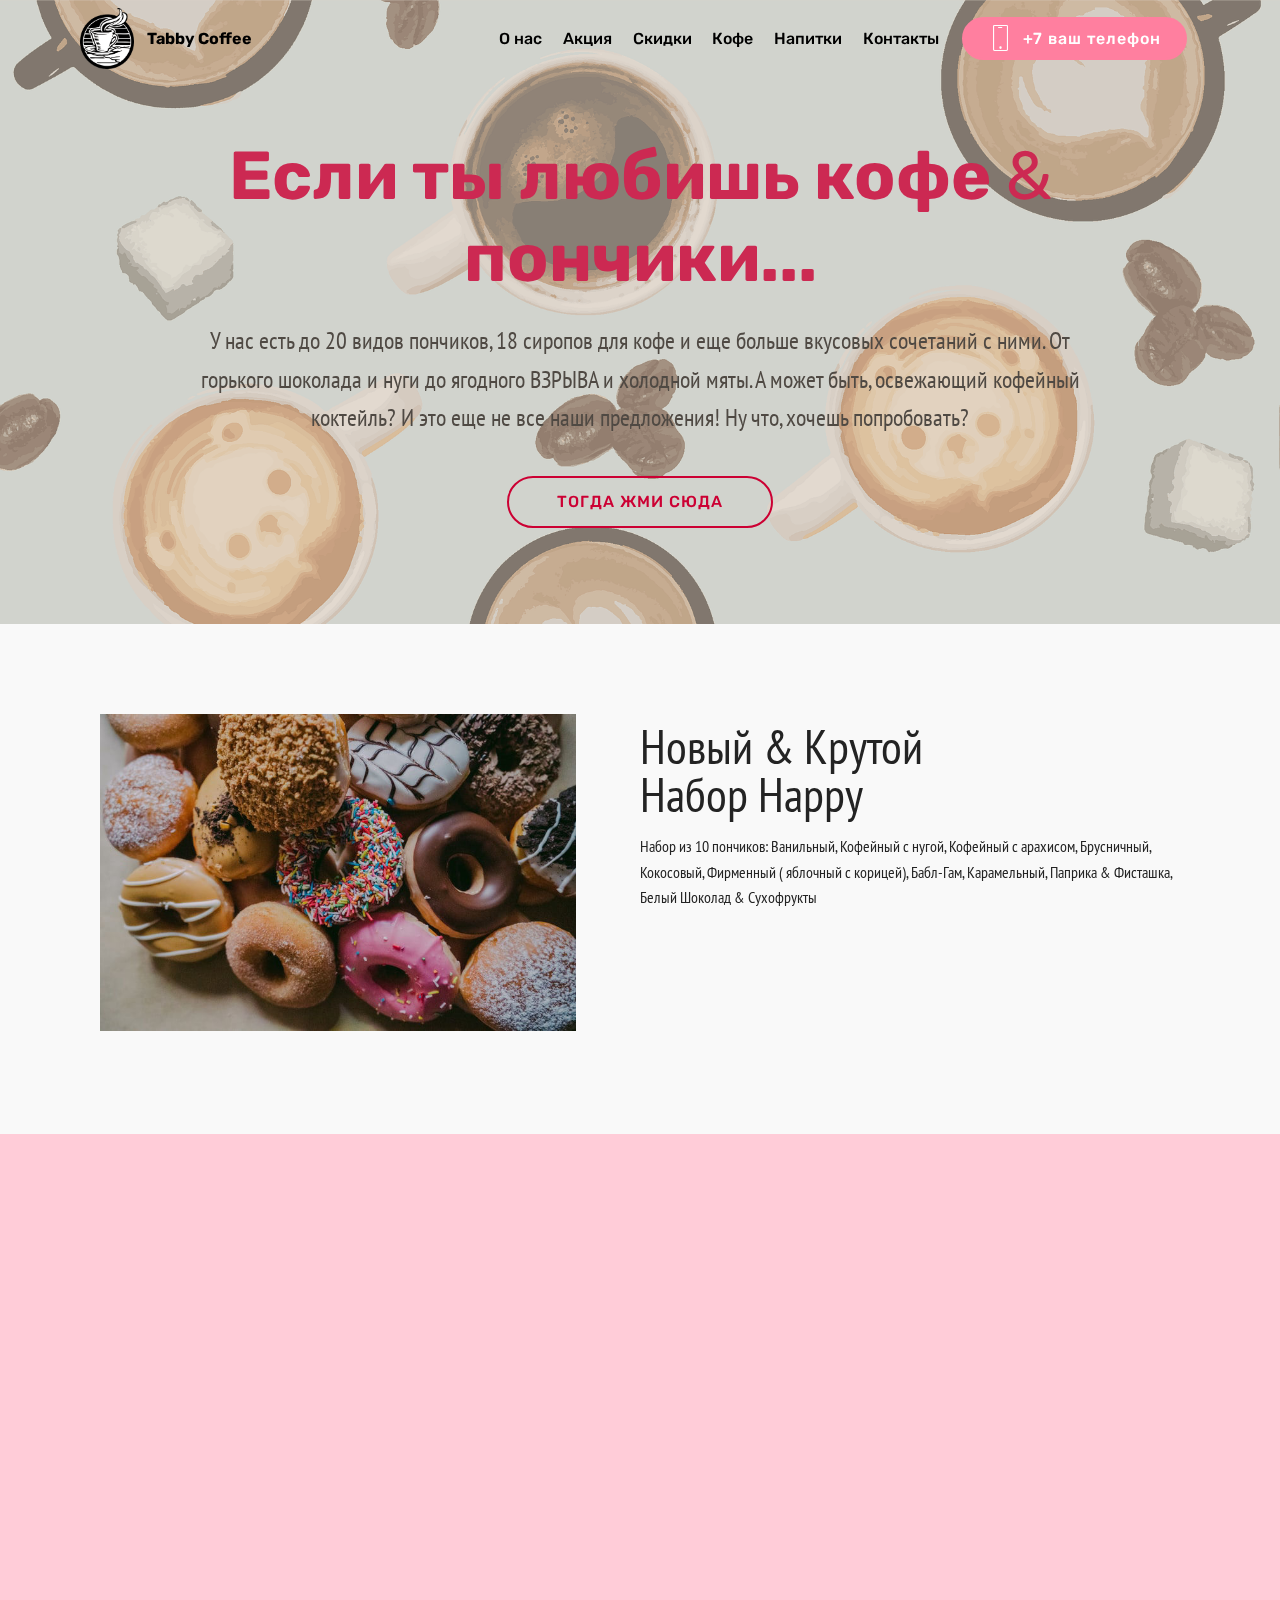
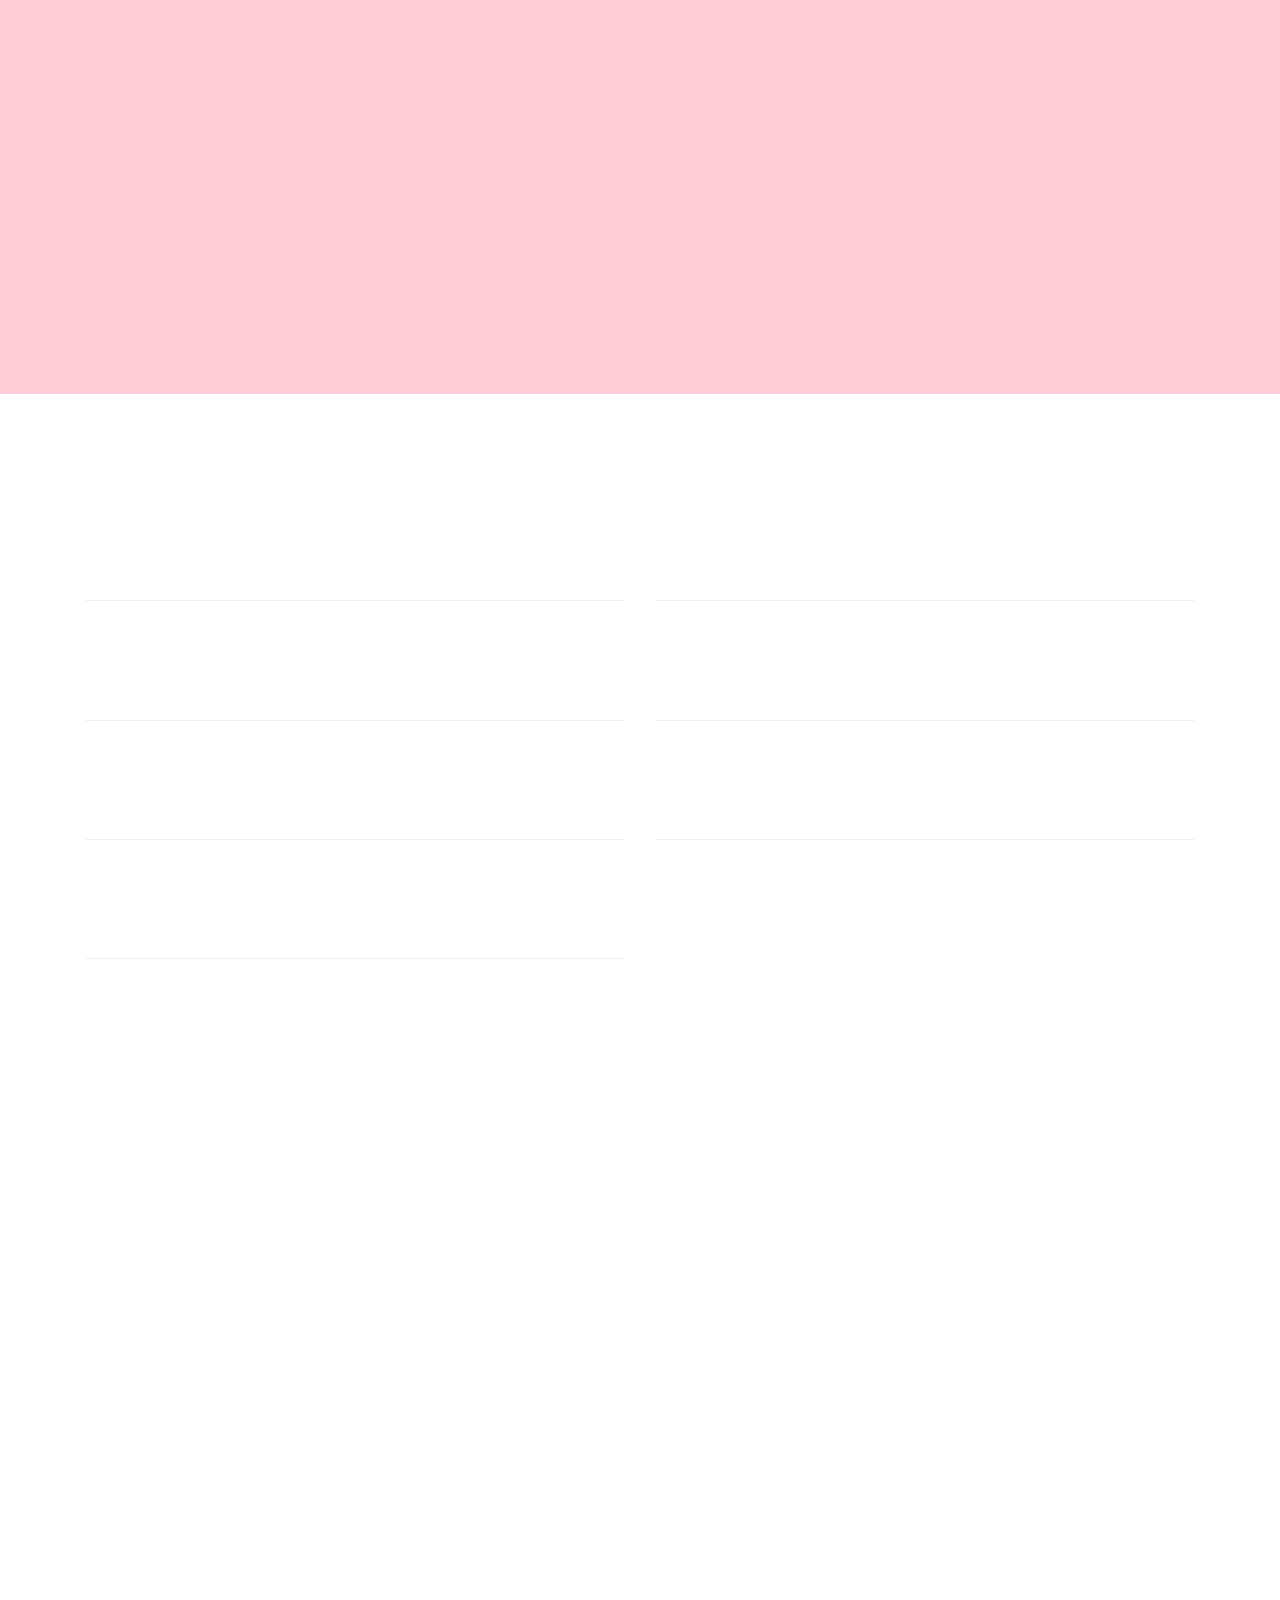
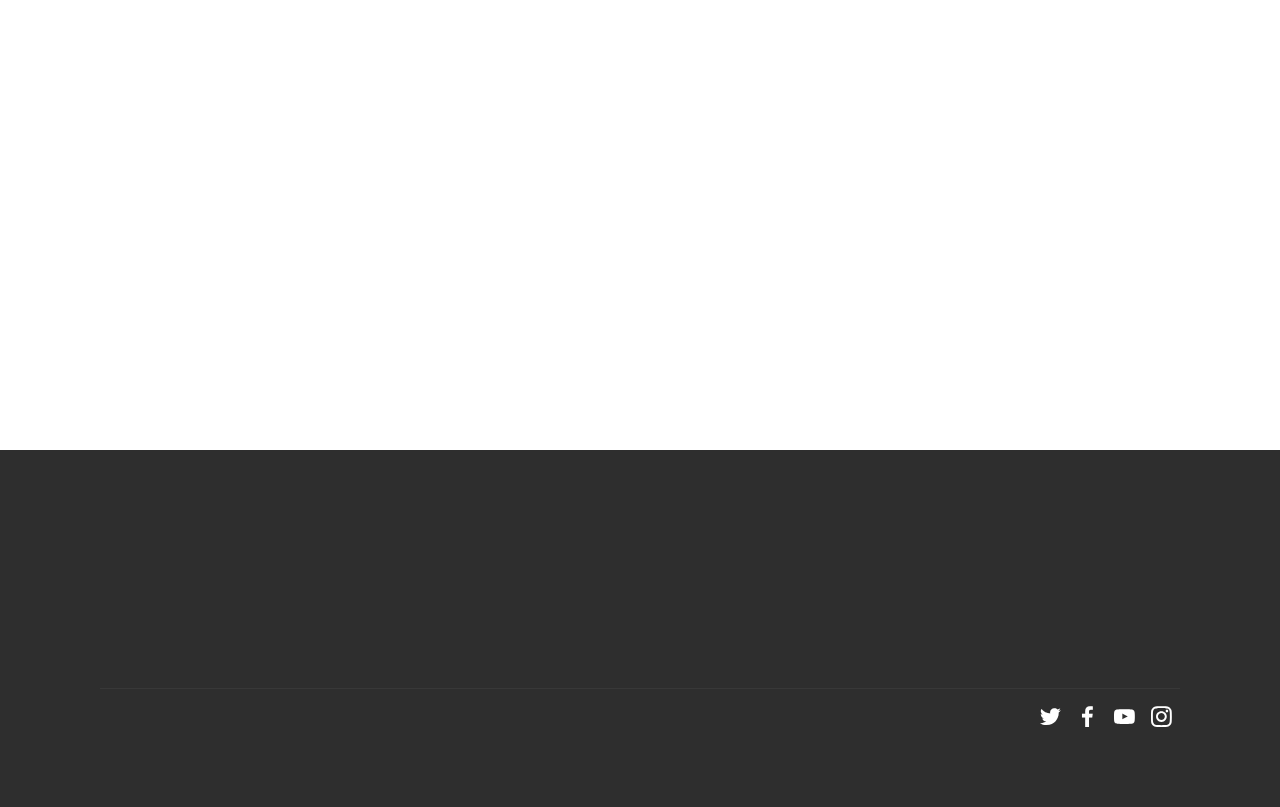
<file: index.html>
<!DOCTYPE html>
<html  >
<head>
  <!-- Site made with Mobirise Website Builder v4.11.2, https://mobirise.com -->
  <meta charset="UTF-8">
  <meta http-equiv="X-UA-Compatible" content="IE=edge">
  <meta name="generator" content="Mobirise v4.11.2, mobirise.com">
  <meta name="viewport" content="width=device-width, initial-scale=1, minimum-scale=1">
  <link rel="shortcut icon" href="assets/images/coffee-31496-164x183.png" type="image/x-icon">
  <meta name="description" content="">
  
  <title>Home</title>
  <link rel="stylesheet" href="assets/web/assets/mobirise-icons/mobirise-icons.css">
  <link rel="stylesheet" href="assets/bootstrap/css/bootstrap.min.css">
  <link rel="stylesheet" href="assets/bootstrap/css/bootstrap-grid.min.css">
  <link rel="stylesheet" href="assets/bootstrap/css/bootstrap-reboot.min.css">
  <link rel="stylesheet" href="assets/socicon/css/styles.css">
  <link rel="stylesheet" href="assets/tether/tether.min.css">
  <link rel="stylesheet" href="assets/animatecss/animate.min.css">
  <link rel="stylesheet" href="assets/dropdown/css/style.css">
  <link rel="stylesheet" href="assets/theme/css/style.css">
  <link rel="preload" as="style" href="assets/mobirise/css/mbr-additional.css"><link rel="stylesheet" href="assets/mobirise/css/mbr-additional.css" type="text/css">
  
  
  
</head>
<body>
  <section class="menu cid-rFLBH23x02" once="menu" id="menu2-7">

    

    <nav class="navbar navbar-expand beta-menu navbar-dropdown align-items-center navbar-fixed-top navbar-toggleable-sm bg-color transparent">
        <button class="navbar-toggler navbar-toggler-right" type="button" data-toggle="collapse" data-target="#navbarSupportedContent" aria-controls="navbarSupportedContent" aria-expanded="false" aria-label="Toggle navigation">
            <div class="hamburger">
                <span></span>
                <span></span>
                <span></span>
                <span></span>
            </div>
        </button>
        <div class="menu-logo">
            <div class="navbar-brand">
                <span class="navbar-logo">
                    <a href="index.html#header16-0">
                        <img src="assets/images/coffee-31496-164x183.png" alt="Mobirise" title="" style="height: 3.8rem;">
                    </a>
                </span>
                <span class="navbar-caption-wrap"><a class="navbar-caption text-black display-4" href="index.html#header16-0">Tabby Coffee</a></span>
            </div>
        </div>
        <div class="collapse navbar-collapse" id="navbarSupportedContent">
            <ul class="navbar-nav nav-dropdown" data-app-modern-menu="true"><li class="nav-item">
                    <a class="nav-link link text-black display-4" href="index.html#header16-0">О нас</a>
                </li><li class="nav-item"><a class="nav-link link text-black display-4" href="index.html#services2-3">Акция</a></li><li class="nav-item"><a class="nav-link link text-black display-4" href="index.html#content4-w">Скидки</a></li><li class="nav-item"><a class="nav-link link text-black display-4" href="index.html#services3-5">Кофе</a></li><li class="nav-item"><a class="nav-link link text-black display-4" href="index.html#services6-9">Напитки<br></a></li><li class="nav-item"><a class="nav-link link text-black display-4" href="index.html#footer1-k">Контакты</a></li></ul>
            <div class="navbar-buttons mbr-section-btn"><a class="btn btn-sm btn-primary display-4" href="#top">
                    <span class="btn-icon mbri-mobile mbr-iconfont mbr-iconfont-btn">
                    </span>+7 ваш телефон</a></div>
        </div>
    </nav>
</section>

<section class="engine"><a href="https://mobirise.info/v">free html templates</a></section><section class="header1 cid-rFLiyrJ3jq mbr-parallax-background" id="header16-0">

    

    <div class="mbr-overlay" style="opacity: 0.6; background-color: rgb(206, 191, 175);">
    </div>

    <div class="container">
        <div class="row justify-content-md-center">
            <div class="col-md-10 align-center">
                <h1 class="mbr-section-title mbr-bold pb-3 mbr-fonts-style display-1">Если ты любишь кофе <span style="font-weight: normal;">&amp;</span> <br>пончики...</h1>
                
                <p class="mbr-text pb-3 mbr-fonts-style display-5">У нас есть до 20 видов пончиков, 18 сиропов для кофе и еще больше вкусовых сочетаний с ними. От горького шоколада и нуги до ягодного ВЗРЫВА и холодной мяты. А может быть, освежающий кофейный коктейль? И это еще не все наши предложения! Ну что, хочешь попробовать?</p>
                <div class="mbr-section-btn"><a class="btn btn-md btn-secondary-outline display-4" href="index.html#services2-3">ТОГДА ЖМИ СЮДА</a></div>
            </div>
        </div>
    </div>

</section>

<section class="services2 cid-rFLkFPmU3Z" id="services2-3">
    <!---->
    
    <!---->
    <!--Overlay-->
    
    <!--Container-->
    <div class="container">
        <div class="col-md-12">
            <div class="media-container-row">
                <div class="mbr-figure" style="width: 50%;">
                    <img src="assets/images/photo-1527515545081-5db817172677-750x500.jpg" alt="Mobirise" title="">
                </div>
                <div class="align-left aside-content">
                    <h2 class="mbr-title pt-2 mbr-fonts-style display-2">Новый &amp; Крутой<br>Набор Happy&nbsp;<br></h2>
                    <div class="mbr-section-text">
                        <p class="mbr-text text1 pt-2 mbr-light mbr-fonts-style display-7">Набор из 10 пончиков: Ванильный, Кофейный с нугой, Кофейный с арахисом, Брусничный, Кокосовый, Фирменный ( яблочный с корицей), Бабл-Гам, Карамельный, Паприка &amp; Фисташка, Белый Шоколад &amp; Сухофрукты</p>
                        <p class="mbr-text text2 pt-4 mbr-light mbr-fonts-style display-2"><em>650&nbsp;₽</em><br></p>
                    </div>
                    <!--Btn-->
                    
                </div>
            </div>
        </div>
    </div>
</section>

<section class="mbr-section content4 cid-rGdnuNRjtU" id="content4-w">

    

    <div class="container">
        <div class="media-container-row">
            <div class="title col-12 col-md-8">
                <h2 class="align-center pb-3 mbr-fonts-style display-1">30% СКИДКА</h2>
                
                
            </div>
        </div>
    </div>
</section>

<section class="features19 cid-rGdjoYd1Xf" id="features19-v">
    
    
    <div class="container">
        <div class="row">
            <div class="item features-image col-lg-4 col-md-6 col-sm-12">
                <div class="item-wrapper">
                    <div class="item-img card-img">
                        <img src="assets/images/12-700x661.png" alt="" title="">
                    </div>
                    <div class="item-content">
                        <h4 class="item-title mbr-fonts-style pb-3 display-5">Кофейный</h4>
                        <h5 class="item-subtitle mbr-fonts-style pb-3 display-5"><em>45 ₽</em></h5>
                        <p class="item-text display-7">Нежный кофейно-ванильный крем, шоколадная глазурь и хрустящая кондитерская посыпка <br></p>
                    </div>
                    
                </div>
            </div>
            <div class="item features-image col-lg-4 col-md-6 col-sm-12">
                <div class="item-wrapper">
                    <div class="item-img card-img">
                        <img src="assets/images/77-700x661.png" alt="" title="">
                    </div>
                    <div class="item-content">
                        <h4 class="item-title mbr-fonts-style pb-3 display-5">Брусничный</h4>
                        <h5 class="item-subtitle mbr-fonts-style pb-3 display-5"><em>32 ₽</em></h5>
                        <p class="item-text display-7">Сливочный крем со вкусом брусники, нежная глазурь и хрустящая кондитерская посыпка
<br><br></p>
                    </div>
                    
                </div>
            </div>
            <div class="item features-image col-lg-4 col-md-6 col-sm-12">
                <div class="item-wrapper">
                    <div class="item-img card-img">
                        <img src="assets/images/22-700x661.png" alt="" title="">
                    </div>
                    <div class="item-content">
                        <h4 class="item-title mbr-fonts-style pb-3 display-5">Ягодный Бум</h4>
                        <h5 class="item-subtitle mbr-fonts-style pb-3 display-5"><em>39 ₽</em></h5>
                        <p class="item-text display-7">Джем со вкусом малины и клубники,  нежная глазурь из белого шоколада и кондитерская посыпка 
<br><br></p>
                    </div>
                    
                </div>
            </div>
        </div>
    </div>
</section>

<section class="services3 cid-rFLkYjlLox" id="services3-5">
    <!---->
    
    <!---->
    <!--Overlay-->
    
    <!--Container-->
    <div class="container">
        <div class="row">
            <!--Titles-->
            <div class="title pb-5 col-12">
                <h2 class="align-left mbr-fonts-style display-1">Кофейные Хиты</h2>
                
            </div>
            <!--Card-1-->
            <div class="card px-3 col-12 col-md-6">
                <div class="card-wrapper media-container-row media-container-row">
                    <div class="card-box">
                        <div class="top-line pb-1">
                            <h4 class="card-title mbr-fonts-style display-5">Экспрессо</h4>
                            <p class="mbr-text card-title cost mbr-fonts-style m-0 display-5">54&nbsp;₽</p>
                        </div>
                        <div class="bottom-line">
                            
                        </div>
                    </div>
                </div>
            </div>
            <!--Card-2-->
            <div class="card px-3 col-12 col-md-6">
                <div class="card-wrapper media-container-row media-container-row">
                    <div class="card-box">
                        <div class="top-line pb-3">
                            <h4 class="card-title mbr-fonts-style display-5">Раф</h4>
                            <p class="mbr-text card-title cost mbr-fonts-style m-0 display-5">от 120 ₽</p>
                        </div>
                        <div class="bottom-line">
                            
                        </div>
                    </div>
                </div>
            </div>
            <!--Card-3-->
            <div class="card px-3 col-12 col-md-6">
                <div class="card-wrapper media-container-row media-container-row">
                    <div class="card-box">
                        <div class="top-line pb-3">
                            <h4 class="card-title mbr-fonts-style display-5">Двойной Экспрессо</h4>
                            <p class="mbr-text card-title cost mbr-fonts-style m-0 display-5">
                                75 ₽</p>
                        </div>
                        <div class="bottom-line">
                            
                        </div>
                    </div>
                </div>
            </div>
            <!--Card-4-->
            <div class="card px-3 col-12 col-md-6">
                <div class="card-wrapper media-container-row media-container-row">
                    <div class="card-box">
                        <div class="top-line pb-3">
                            <h4 class="card-title mbr-fonts-style display-5">Капучино</h4>
                            <p class="mbr-text card-title cost mbr-fonts-style m-0 display-5">от 125&nbsp;₽</p>
                        </div>
                        <div class="bottom-line">
                            
                        </div>
                    </div>
                </div>
            </div>
            <!--Card-5-->
            <div class="card px-3 col-12 col-md-6">
                <div class="card-wrapper media-container-row media-container-row">
                    <div class="card-box">
                        <div class="top-line pb-3">
                            <h4 class="card-title mbr-fonts-style display-5">Латте</h4>
                            <p class="mbr-text card-title cost mbr-fonts-style m-0 display-5">от 100 ₽</p>
                        </div>
                        <div class="bottom-line">
                            
                        </div>
                    </div>
                </div>
            </div>
            <!--Card-6-->
            <div class="card px-3 col-12 col-md-6">
                <div class="card-wrapper media-container-row media-container-row">
                    <div class="card-box">
                        <div class="top-line pb-3">
                            <h4 class="card-title mbr-fonts-style display-5">Флэт Уайт</h4>
                            <p class="mbr-text card-title cost mbr-fonts-style m-0 display-5">от 115 ₽</p>
                        </div>
                        <div class="bottom-line">
                            
                        </div>
                    </div>
                </div>
            </div>
            <!--Card-7-->
            <div class="card px-3 col-12 col-md-6">
                <div class="card-wrapper media-container-row media-container-row">
                    <div class="card-box">
                        <div class="top-line pb-3">
                            <h4 class="card-title mbr-fonts-style display-5">Американо</h4>
                            <p class="mbr-text card-title cost mbr-fonts-style m-0 display-5">от 75 ₽</p>
                        </div>
                        <div class="bottom-line">
                            
                        </div>
                    </div>
                </div>
            </div>
            <!--Card-8-->
            
            <!--Card-9-->
            
            <!--Card-10-->
            
            <!--Card-11-->
            
            <!--Card-12-->
            
        </div>
    </div>
</section>

<section class="services6 cid-rFXAzdacdB" id="services6-9">
    <!---->
    
    <!---->
    <!--Overlay-->
    
    <!--Container-->
    <div class="container">
        <div class="row">
            <!--Titles-->
            <div class="title col-12">
                <h2 class="align-left mbr-fonts-style m-0 display-1">Холодные Напитки</h2>
                
            </div>
            <!--Card-1-->
            <div class="card col-12 pb-5">
                <div class="card-wrapper media-container-row media-container-row">
                    <div class="card-box">
                        <div class="row">
                            <div class="col-12 col-md-2">
                                <!--Image-->
                                <div class="mbr-figure">
                                    <img src="assets/images/d7a583664e24f7f44713bd507138a167-4-320x320.png" alt="Mobirise" title="">
                                </div>
                            </div>
                            <div class="col-12 col-md-10">
                                <div class="wrapper">
                                    <div class="top-line pb-3">
                                        <h4 class="card-title mbr-fonts-style display-5">Летний Латте</h4>
                                        <p class="mbr-text cost mbr-fonts-style m-0 display-5">от 145 ₽</p>
                                    </div>
                                    <div class="bottom-line">
                                        <p class="mbr-text mbr-fonts-style display-7">
                                            Ванильно-шоколадный латте со льдом и листочками мяты&nbsp;</p>
                                    </div>
                                </div>
                            </div>
                        </div>
                    </div>
                </div>
            </div>
            <!--Card-2-->
            <div class="card col-12 pb-5">
                <div class="card-wrapper media-container-row media-container-row">
                    <div class="card-box">
                        <div class="row">
                            <div class="col-12 col-md-2">
                                <!--Image-->
                                <div class="mbr-figure">
                                    <img src="assets/images/3daa73a9df3b6fb67cbcc1a7bb22c739-320x320.jpg" alt="Mobirise" title="">
                                </div>
                            </div>
                            <div class="col-12 col-md-10">
                                <div class="wrapper">
                                    <div class="top-line pb-3">
                                        <h4 class="card-title mbr-fonts-style display-5">Раф &amp; Освежающий Арбуз</h4>
                                        <p class="mbr-text cost mbr-fonts-style m-0 display-5">от 150 ₽</p>
                                    </div>
                                    <div class="bottom-line">
                                        <p class="mbr-text mbr-fonts-style display-7">Раф и Освежающий арбуз с нежной молочной пенкой и карамельным сиропом с кусочками льда</p>
                                    </div>
                                </div>
                            </div>
                        </div>
                    </div>
                </div>
            </div>
            <!--Card-3-->
            <div class="card col-12">
                <div class="card-wrapper media-container-row media-container-row">
                    <div class="card-box">
                        <div class="row">
                            <div class="col-12 col-md-2">
                                <!--Image-->
                                <div class="mbr-figure">
                                    <img src="assets/images/5fa19f47f6e72686a6873e669c1b81b4-320x320.jpg" alt="Mobirise" title="">
                                </div>
                            </div>
                            <div class="col-12 col-md-10">
                                <div class="wrapper">
                                    <div class="top-line pb-3">
                                        <h4 class="card-title mbr-fonts-style display-5">Мятный Американо</h4>
                                        <p class="mbr-text cost mbr-fonts-style m-0 display-5">от 140 ₽</p>
                                    </div>
                                    <div class="bottom-line">
                                        <p class="mbr-text mbr-fonts-style display-7">Экспрессо, листья мяты и апельсиновый сироп&nbsp;</p>
                                    </div>
                                </div>
                            </div>
                        </div>
                    </div>
                </div>
            </div>
            <!--Card-4-->
            
            <!--Card-5-->
            
            <!--Card-6-->
            
        </div>
    </div>
</section>

<section class="cid-rFZDtdYE6m" id="footer1-k">

    

    

    <div class="container">
        <div class="media-container-row content text-white">
            <div class="col-12 col-md-3">
                <div class="media-wrap">
                    
                        <img src="assets/images/coffee-31496-192x215.png" alt="Mobirise" title="">
                    
                </div>
            </div>
            <div class="col-12 col-md-3 mbr-fonts-style display-7">
                <h5 class="pb-3">
                    Адрес
                </h5>
                <p class="mbr-text">
                    Улица
                    <br>Город, индекс
                </p>
            </div>
            <div class="col-12 col-md-3 mbr-fonts-style display-7">
                <h5 class="pb-3">
                    Контакты
                </h5>
                <p class="mbr-text">
                    Email: ------------<br>Телефон: +7 --------------<br></p>
            </div>
            <div class="col-12 col-md-3 mbr-fonts-style display-7">
                <h5 class="pb-3">Не забывайте следить за нами!&nbsp;</h5>
                <p class="mbr-text">Мы ждем вас в гости! А так же не забывайте оставлять свои отзывы и предложения. Ваш ответ очень важен для нас!&nbsp;</p>
            </div>
        </div>
        <div class="footer-lower">
            <div class="media-container-row">
                <div class="col-sm-12">
                    <hr>
                </div>
            </div>
            <div class="media-container-row mbr-white">
                <div class="col-sm-6 copyright">
                    <p class="mbr-text mbr-fonts-style display-7">© Тестовый сайт. Информация, представленная здесь - недействительна.2019</p>
                </div>
                <div class="col-md-6">
                    <div class="social-list align-right">
                        <div class="soc-item">
                            
                                <span class="mbr-iconfont mbr-iconfont-social socicon-twitter socicon"></span>
                            
                        </div>
                        <div class="soc-item">
                            
                                <span class="mbr-iconfont mbr-iconfont-social socicon-facebook socicon"></span>
                            
                        </div>
                        <div class="soc-item">
                            
                                <span class="mbr-iconfont mbr-iconfont-social socicon-youtube socicon"></span>
                            
                        </div>
                        <div class="soc-item">
                            
                                <span class="mbr-iconfont mbr-iconfont-social socicon-instagram socicon"></span>
                            
                        </div>
                        
                        
                    </div>
                </div>
            </div>
        </div>
    </div>
</section>


  <script src="assets/web/assets/jquery/jquery.min.js"></script>
  <script src="assets/popper/popper.min.js"></script>
  <script src="assets/bootstrap/js/bootstrap.min.js"></script>
  <script src="assets/smoothscroll/smooth-scroll.js"></script>
  <script src="assets/tether/tether.min.js"></script>
  <script src="assets/viewportchecker/jquery.viewportchecker.js"></script>
  <script src="assets/dropdown/js/nav-dropdown.js"></script>
  <script src="assets/dropdown/js/navbar-dropdown.js"></script>
  <script src="assets/touchswipe/jquery.touch-swipe.min.js"></script>
  <script src="assets/parallax/jarallax.min.js"></script>
  <script src="assets/theme/js/script.js"></script>
  
  
  <input name="animation" type="hidden">
  </body>
</html>
</file>
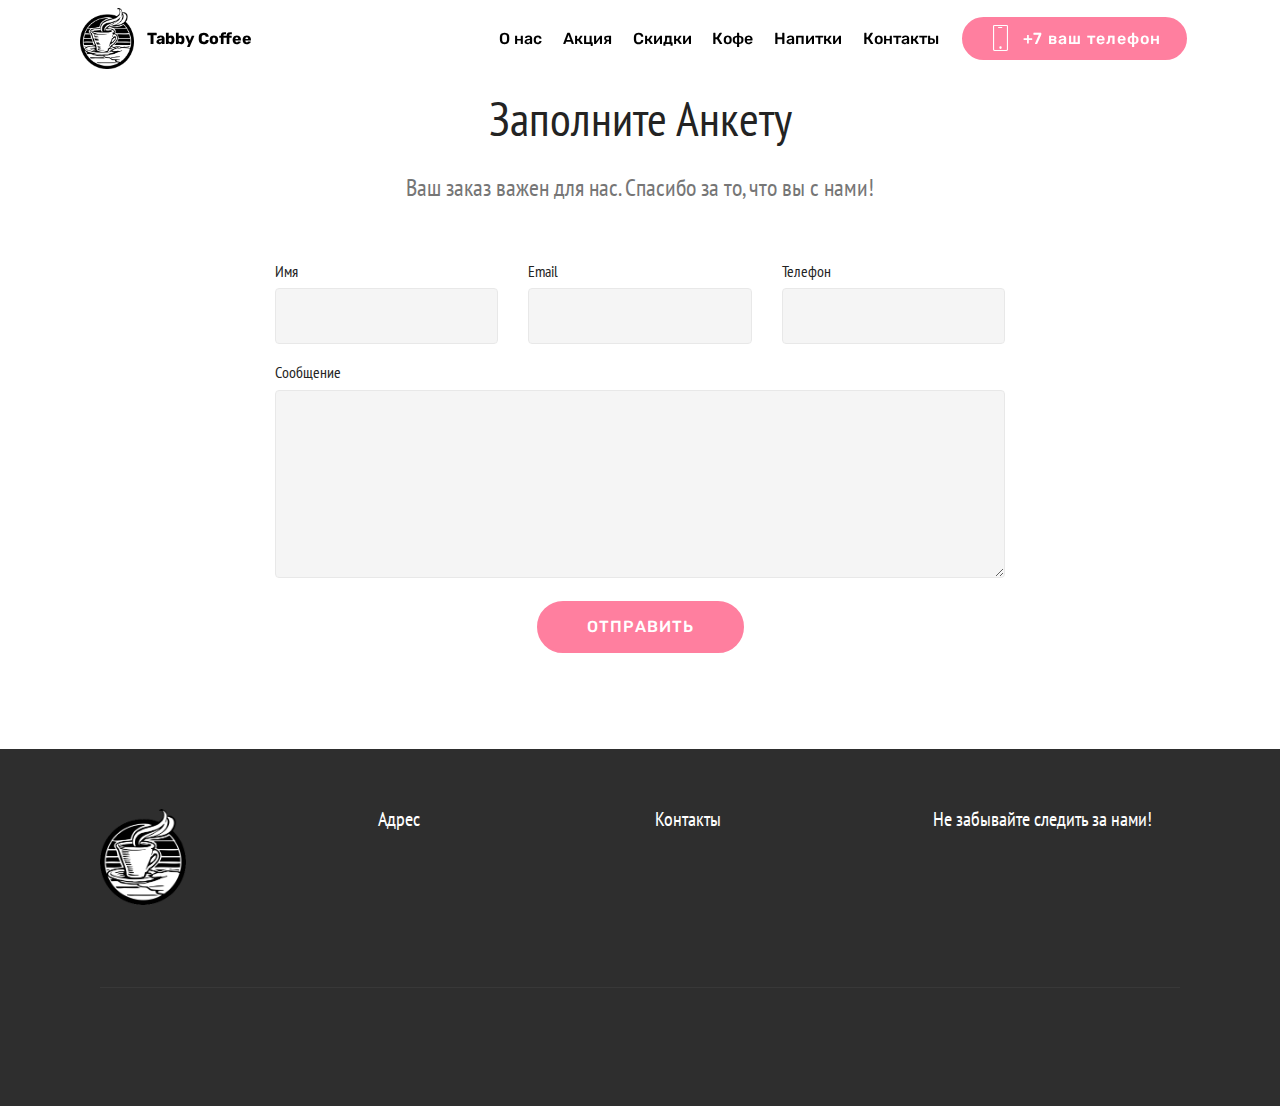
<file: page1.html>
<!DOCTYPE html>
<html  >
<head>
  <!-- Site made with Mobirise Website Builder v4.11.2, https://mobirise.com -->
  <meta charset="UTF-8">
  <meta http-equiv="X-UA-Compatible" content="IE=edge">
  <meta name="generator" content="Mobirise v4.11.2, mobirise.com">
  <meta name="viewport" content="width=device-width, initial-scale=1, minimum-scale=1">
  <link rel="shortcut icon" href="assets/images/coffee-31496-164x183.png" type="image/x-icon">
  <meta name="description" content="Web Page Builder Description">
  
  <title>Форма</title>
  <link rel="stylesheet" href="assets/web/assets/mobirise-icons/mobirise-icons.css">
  <link rel="stylesheet" href="assets/bootstrap/css/bootstrap.min.css">
  <link rel="stylesheet" href="assets/bootstrap/css/bootstrap-grid.min.css">
  <link rel="stylesheet" href="assets/bootstrap/css/bootstrap-reboot.min.css">
  <link rel="stylesheet" href="assets/socicon/css/styles.css">
  <link rel="stylesheet" href="assets/dropdown/css/style.css">
  <link rel="stylesheet" href="assets/animatecss/animate.min.css">
  <link rel="stylesheet" href="assets/tether/tether.min.css">
  <link rel="stylesheet" href="assets/theme/css/style.css">
  <link rel="preload" as="style" href="assets/mobirise/css/mbr-additional.css"><link rel="stylesheet" href="assets/mobirise/css/mbr-additional.css" type="text/css">
  
  
  
</head>
<body>
  <section class="menu cid-rFLBH23x02" once="menu" id="menu2-l">

    

    <nav class="navbar navbar-expand beta-menu navbar-dropdown align-items-center navbar-fixed-top navbar-toggleable-sm bg-color transparent">
        <button class="navbar-toggler navbar-toggler-right" type="button" data-toggle="collapse" data-target="#navbarSupportedContent" aria-controls="navbarSupportedContent" aria-expanded="false" aria-label="Toggle navigation">
            <div class="hamburger">
                <span></span>
                <span></span>
                <span></span>
                <span></span>
            </div>
        </button>
        <div class="menu-logo">
            <div class="navbar-brand">
                <span class="navbar-logo">
                    <a href="index.html#header16-0">
                        <img src="assets/images/coffee-31496-164x183.png" alt="Mobirise" title="" style="height: 3.8rem;">
                    </a>
                </span>
                <span class="navbar-caption-wrap"><a class="navbar-caption text-black display-4" href="index.html#header16-0">Tabby Coffee</a></span>
            </div>
        </div>
        <div class="collapse navbar-collapse" id="navbarSupportedContent">
            <ul class="navbar-nav nav-dropdown" data-app-modern-menu="true"><li class="nav-item">
                    <a class="nav-link link text-black display-4" href="index.html#header16-0">О нас</a>
                </li><li class="nav-item"><a class="nav-link link text-black display-4" href="index.html#services2-3">Акция</a></li><li class="nav-item"><a class="nav-link link text-black display-4" href="index.html#content4-w">Скидки</a></li><li class="nav-item"><a class="nav-link link text-black display-4" href="index.html#services3-5">Кофе</a></li><li class="nav-item"><a class="nav-link link text-black display-4" href="index.html#services6-9">Напитки<br></a></li><li class="nav-item"><a class="nav-link link text-black display-4" href="index.html#footer1-k">Контакты</a></li></ul>
            <div class="navbar-buttons mbr-section-btn"><a class="btn btn-sm btn-primary display-4" href="#top">
                    <span class="btn-icon mbri-mobile mbr-iconfont mbr-iconfont-btn">
                    </span>+7 ваш телефон</a></div>
        </div>
    </nav>
</section>

<section class="engine"><a href="https://mobirise.info/x">free css templates</a></section><section class="mbr-section form1 cid-rFZRdX3DpM" id="form1-m">

    

    
    <div class="container">
        <div class="row justify-content-center">
            <div class="title col-12 col-lg-8">
                <h2 class="mbr-section-title align-center pb-3 mbr-fonts-style display-2">Заполните Анкету</h2>
                <h3 class="mbr-section-subtitle align-center mbr-light pb-3 mbr-fonts-style display-5">Ваш заказ важен для нас. Спасибо за то, что вы с нами!</h3>
            </div>
        </div>
    </div>
    <div class="container">
        <div class="row justify-content-center">
            <div class="media-container-column col-lg-8" data-form-type="formoid">
                <!---Formbuilder Form--->
                <form action="https://mobirise.com/" method="POST" class="mbr-form form-with-styler" data-form-title="Mobirise Form"><input type="hidden" name="email" data-form-email="true" value="JYmLpwX8bh6UmO88qbJssJ+858YVhTKD05rNN2f+pN11lRLDypIX2MSsTMY2GhuWGDow18jobTaOVjKakLTWangAt8qxjM+IqQIZPu3abGkzhVt6ZNIPdpcbTacyfTq9">
                    <div class="row">
                        <div hidden="hidden" data-form-alert="" class="alert alert-success col-12">Спасибо за заполнение анкеты!</div>
                        <div hidden="hidden" data-form-alert-danger="" class="alert alert-danger col-12">
                        </div>
                    </div>
                    <div class="dragArea row">
                        <div class="col-md-4  form-group" data-for="name">
                            <label for="name-form1-m" class="form-control-label mbr-fonts-style display-7">Имя</label>
                            <input type="text" name="name" data-form-field="Name" required="required" class="form-control display-7" id="name-form1-m">
                        </div>
                        <div class="col-md-4  form-group" data-for="email">
                            <label for="email-form1-m" class="form-control-label mbr-fonts-style display-7">Email</label>
                            <input type="email" name="email" data-form-field="Email" required="required" class="form-control display-7" id="email-form1-m">
                        </div>
                        <div data-for="phone" class="col-md-4  form-group">
                            <label for="phone-form1-m" class="form-control-label mbr-fonts-style display-7">Телефон</label>
                            <input type="tel" name="phone" data-form-field="Phone" class="form-control display-7" id="phone-form1-m">
                        </div>
                        <div data-for="message" class="col-md-12 form-group">
                            <label for="message-form1-m" class="form-control-label mbr-fonts-style display-7">Сообщение</label>
                            <textarea name="message" data-form-field="Message" class="form-control display-7" id="message-form1-m"></textarea>
                        </div>
                        <div class="col-md-12 input-group-btn align-center"><button type="submit" class="btn btn-form btn-primary display-4">ОТПРАВИТЬ</button></div>
                    </div>
                </form><!---Formbuilder Form--->
            </div>
        </div>
    </div>
</section>

<section class="cid-rFZV6n8WQ0" id="footer1-o">

    

    

    <div class="container">
        <div class="media-container-row content text-white">
            <div class="col-12 col-md-3">
                <div class="media-wrap">
                    <a href="https://mobirise.co/">
                        <img src="assets/images/coffee-31496-192x215.png" alt="Mobirise" title="">
                    </a>
                </div>
            </div>
            <div class="col-12 col-md-3 mbr-fonts-style display-7">
                <h5 class="pb-3">
                    Адрес
                </h5>
                <p class="mbr-text">
                    Улица
                    <br>Город, индекс
                </p>
            </div>
            <div class="col-12 col-md-3 mbr-fonts-style display-7">
                <h5 class="pb-3">
                    Контакты
                </h5>
                <p class="mbr-text">
                    Email: ------------<br>Телефон: +7 --------------<br></p>
            </div>
            <div class="col-12 col-md-3 mbr-fonts-style display-7">
                <h5 class="pb-3">Не забывайте следить за нами!&nbsp;</h5>
                <p class="mbr-text">Мы ждем вас в гости! А так же не забывайте оставлять свои отзывов и предложений. Ваш ответ очень важен для нас!&nbsp;</p>
            </div>
        </div>
        <div class="footer-lower">
            <div class="media-container-row">
                <div class="col-sm-12">
                    <hr>
                </div>
            </div>
            <div class="media-container-row mbr-white">
                <div class="col-sm-6 copyright">
                    <p class="mbr-text mbr-fonts-style display-7">© Тестовый сайт. Информация, представленная здесь - недействительная. 2019.</p>
                </div>
                <div class="col-md-6">
                    <div class="social-list align-right">
                        <div class="soc-item">
                            <a href="#bottom">
                                <span class="mbr-iconfont mbr-iconfont-social socicon-twitter socicon"></span>
                            </a>
                        </div>
                        <div class="soc-item">
                            <a href="#bottom">
                                <span class="mbr-iconfont mbr-iconfont-social socicon-facebook socicon"></span>
                            </a>
                        </div>
                        <div class="soc-item">
                            <a href="#bottom">
                                <span class="mbr-iconfont mbr-iconfont-social socicon-youtube socicon"></span>
                            </a>
                        </div>
                        <div class="soc-item">
                            <a href="#bottom">
                                <span class="mbr-iconfont mbr-iconfont-social socicon-instagram socicon"></span>
                            </a>
                        </div>
                        
                        
                    </div>
                </div>
            </div>
        </div>
    </div>
</section>


  <script src="assets/web/assets/jquery/jquery.min.js"></script>
  <script src="assets/popper/popper.min.js"></script>
  <script src="assets/bootstrap/js/bootstrap.min.js"></script>
  <script src="assets/smoothscroll/smooth-scroll.js"></script>
  <script src="assets/dropdown/js/nav-dropdown.js"></script>
  <script src="assets/dropdown/js/navbar-dropdown.js"></script>
  <script src="assets/touchswipe/jquery.touch-swipe.min.js"></script>
  <script src="assets/viewportchecker/jquery.viewportchecker.js"></script>
  <script src="assets/tether/tether.min.js"></script>
  <script src="assets/theme/js/script.js"></script>
  <script src="assets/formoid/formoid.min.js"></script>
  
  
  <input name="animation" type="hidden">
  </body>
</html>
</file>
<file: assets/web/assets/mobirise-icons/mobirise-icons.css>
@font-face {
  font-family: 'MobiriseIcons';
  src:  url('mobirise-icons.eot?spat4u');
  src:  url('mobirise-icons.eot?spat4u#iefix') format('embedded-opentype'),
    url('mobirise-icons.ttf?spat4u') format('truetype'),
    url('mobirise-icons.woff?spat4u') format('woff'),
    url('mobirise-icons.svg?spat4u#MobiriseIcons') format('svg');
  font-weight: normal;
  font-style: normal;
  font-display: swap;
}

[class^="mbri-"], [class*=" mbri-"] {
  /* use !important to prevent issues with browser extensions that change fonts */
  font-family: MobiriseIcons !important;
  speak: none;
  font-style: normal;
  font-weight: normal;
  font-variant: normal;
  text-transform: none;
  line-height: 1;

  /* Better Font Rendering =========== */
  -webkit-font-smoothing: antialiased;
  -moz-osx-font-smoothing: grayscale;
}

.mbri-add-submenu:before {
  content: "\e900";
}
.mbri-alert:before {
  content: "\e901";
}
.mbri-align-center:before {
  content: "\e902";
}
.mbri-align-justify:before {
  content: "\e903";
}
.mbri-align-left:before {
  content: "\e904";
}
.mbri-align-right:before {
  content: "\e905";
}
.mbri-android:before {
  content: "\e906";
}
.mbri-apple:before {
  content: "\e907";
}
.mbri-arrow-down:before {
  content: "\e908";
}
.mbri-arrow-next:before {
  content: "\e909";
}
.mbri-arrow-prev:before {
  content: "\e90a";
}
.mbri-arrow-up:before {
  content: "\e90b";
}
.mbri-bold:before {
  content: "\e90c";
}
.mbri-bookmark:before {
  content: "\e90d";
}
.mbri-bootstrap:before {
  content: "\e90e";
}
.mbri-briefcase:before {
  content: "\e90f";
}
.mbri-browse:before {
  content: "\e910";
}
.mbri-bulleted-list:before {
  content: "\e911";
}
.mbri-calendar:before {
  content: "\e912";
}
.mbri-camera:before {
  content: "\e913";
}
.mbri-cart-add:before {
  content: "\e914";
}
.mbri-cart-full:before {
  content: "\e915";
}
.mbri-cash:before {
  content: "\e916";
}
.mbri-change-style:before {
  content: "\e917";
}
.mbri-chat:before {
  content: "\e918";
}
.mbri-clock:before {
  content: "\e919";
}
.mbri-close:before {
  content: "\e91a";
}
.mbri-cloud:before {
  content: "\e91b";
}
.mbri-code:before {
  content: "\e91c";
}
.mbri-contact-form:before {
  content: "\e91d";
}
.mbri-credit-card:before {
  content: "\e91e";
}
.mbri-cursor-click:before {
  content: "\e91f";
}
.mbri-cust-feedback:before {
  content: "\e920";
}
.mbri-database:before {
  content: "\e921";
}
.mbri-delivery:before {
  content: "\e922";
}
.mbri-desktop:before {
  content: "\e923";
}
.mbri-devices:before {
  content: "\e924";
}
.mbri-down:before {
  content: "\e925";
}
.mbri-download:before {
  content: "\e989";
}
.mbri-drag-n-drop:before {
  content: "\e927";
}
.mbri-drag-n-drop2:before {
  content: "\e928";
}
.mbri-edit:before {
  content: "\e929";
}
.mbri-edit2:before {
  content: "\e92a";
}
.mbri-error:before {
  content: "\e92b";
}
.mbri-extension:before {
  content: "\e92c";
}
.mbri-features:before {
  content: "\e92d";
}
.mbri-file:before {
  content: "\e92e";
}
.mbri-flag:before {
  content: "\e92f";
}
.mbri-folder:before {
  content: "\e930";
}
.mbri-gift:before {
  content: "\e931";
}
.mbri-github:before {
  content: "\e932";
}
.mbri-globe:before {
  content: "\e933";
}
.mbri-globe-2:before {
  content: "\e934";
}
.mbri-growing-chart:before {
  content: "\e935";
}
.mbri-hearth:before {
  content: "\e936";
}
.mbri-help:before {
  content: "\e937";
}
.mbri-home:before {
  content: "\e938";
}
.mbri-hot-cup:before {
  content: "\e939";
}
.mbri-idea:before {
  content: "\e93a";
}
.mbri-image-gallery:before {
  content: "\e93b";
}
.mbri-image-slider:before {
  content: "\e93c";
}
.mbri-info:before {
  content: "\e93d";
}
.mbri-italic:before {
  content: "\e93e";
}
.mbri-key:before {
  content: "\e93f";
}
.mbri-laptop:before {
  content: "\e940";
}
.mbri-layers:before {
  content: "\e941";
}
.mbri-left-right:before {
  content: "\e942";
}
.mbri-left:before {
  content: "\e943";
}
.mbri-letter:before {
  content: "\e944";
}
.mbri-like:before {
  content: "\e945";
}
.mbri-link:before {
  content: "\e946";
}
.mbri-lock:before {
  content: "\e947";
}
.mbri-login:before {
  content: "\e948";
}
.mbri-logout:before {
  content: "\e949";
}
.mbri-magic-stick:before {
  content: "\e94a";
}
.mbri-map-pin:before {
  content: "\e94b";
}
.mbri-menu:before {
  content: "\e94c";
}
.mbri-mobile:before {
  content: "\e94d";
}
.mbri-mobile2:before {
  content: "\e94e";
}
.mbri-mobirise:before {
  content: "\e94f";
}
.mbri-more-horizontal:before {
  content: "\e950";
}
.mbri-more-vertical:before {
  content: "\e951";
}
.mbri-music:before {
  content: "\e952";
}
.mbri-new-file:before {
  content: "\e953";
}
.mbri-numbered-list:before {
  content: "\e954";
}
.mbri-opened-folder:before {
  content: "\e955";
}
.mbri-pages:before {
  content: "\e956";
}
.mbri-paper-plane:before {
  content: "\e957";
}
.mbri-paperclip:before {
  content: "\e958";
}
.mbri-photo:before {
  content: "\e959";
}
.mbri-photos:before {
  content: "\e95a";
}
.mbri-pin:before {
  content: "\e95b";
}
.mbri-play:before {
  content: "\e95c";
}
.mbri-plus:before {
  content: "\e95d";
}
.mbri-preview:before {
  content: "\e95e";
}
.mbri-print:before {
  content: "\e95f";
}
.mbri-protect:before {
  content: "\e960";
}
.mbri-question:before {
  content: "\e961";
}
.mbri-quote-left:before {
  content: "\e962";
}
.mbri-quote-right:before {
  content: "\e963";
}
.mbri-refresh:before {
  content: "\e964";
}
.mbri-responsive:before {
  content: "\e965";
}
.mbri-right:before {
  content: "\e966";
}
.mbri-rocket:before {
  content: "\e967";
}
.mbri-sad-face:before {
  content: "\e968";
}
.mbri-sale:before {
  content: "\e969";
}
.mbri-save:before {
  content: "\e96a";
}
.mbri-search:before {
  content: "\e96b";
}
.mbri-setting:before {
  content: "\e96c";
}
.mbri-setting2:before {
  content: "\e96d";
}
.mbri-setting3:before {
  content: "\e96e";
}
.mbri-share:before {
  content: "\e96f";
}
.mbri-shopping-bag:before {
  content: "\e970";
}
.mbri-shopping-basket:before {
  content: "\e971";
}
.mbri-shopping-cart:before {
  content: "\e972";
}
.mbri-sites:before {
  content: "\e973";
}
.mbri-smile-face:before {
  content: "\e974";
}
.mbri-speed:before {
  content: "\e975";
}
.mbri-star:before {
  content: "\e976";
}
.mbri-success:before {
  content: "\e977";
}
.mbri-sun:before {
  content: "\e978";
}
.mbri-sun2:before {
  content: "\e979";
}
.mbri-tablet:before {
  content: "\e97a";
}
.mbri-tablet-vertical:before {
  content: "\e97b";
}
.mbri-target:before {
  content: "\e97c";
}
.mbri-timer:before {
  content: "\e97d";
}
.mbri-to-ftp:before {
  content: "\e97e";
}
.mbri-to-local-drive:before {
  content: "\e97f";
}
.mbri-touch-swipe:before {
  content: "\e980";
}
.mbri-touch:before {
  content: "\e981";
}
.mbri-trash:before {
  content: "\e982";
}
.mbri-underline:before {
  content: "\e983";
}
.mbri-unlink:before {
  content: "\e984";
}
.mbri-unlock:before {
  content: "\e985";
}
.mbri-up-down:before {
  content: "\e986";
}
.mbri-up:before {
  content: "\e987";
}
.mbri-update:before {
  content: "\e988";
}
.mbri-upload:before {
 content: "\e926"; 
}
.mbri-user:before {
  content: "\e98a";
}
.mbri-user2:before {
  content: "\e98b";
}
.mbri-users:before {
  content: "\e98c";
}
.mbri-video:before {
  content: "\e98d";
}
.mbri-video-play:before {
  content: "\e98e";
}
.mbri-watch:before {
  content: "\e98f";
}
.mbri-website-theme:before {
  content: "\e990";
}
.mbri-wifi:before {
  content: "\e991";
}
.mbri-windows:before {
  content: "\e992";
}
.mbri-zoom-out:before {
  content: "\e993";
}
.mbri-redo:before {
  content: "\e994";
}
.mbri-undo:before {
  content: "\e995";
}
</file>
<file: assets/socicon/css/styles.css>
@charset "UTF-8";

@font-face {
  font-family: "socicon";
  src:url("../fonts/socicon.eot");
  src:url("../fonts/socicon.eot?#iefix") format("embedded-opentype"),
    url("../fonts/socicon.woff") format("woff"),
    url("../fonts/socicon.ttf") format("truetype"),
    url("../fonts/socicon.svg#socicon") format("svg");
  font-weight: normal;
  font-style: normal;
  font-display:swap;
}

[data-icon]:before {
  font-family: "socicon" !important;
  content: attr(data-icon);
  font-style: normal !important;
  font-weight: normal !important;
  font-variant: normal !important;
  text-transform: none !important;
  speak: none;
  line-height: 1;
  -webkit-font-smoothing: antialiased;
  -moz-osx-font-smoothing: grayscale;
}

[class^="socicon-"]:before,
[class*=" socicon-"]:before {
  font-family: "socicon" !important;
  font-style: normal !important;
  font-weight: normal !important;
  font-variant: normal !important;
  text-transform: none !important;
  speak: none;
  line-height: 1;
  -webkit-font-smoothing: antialiased;
  -moz-osx-font-smoothing: grayscale;
}

.socicon-modelmayhem:before {
  content: "\e000";
}
.socicon-mixcloud:before {
  content: "\e001";
}
.socicon-drupal:before {
  content: "\e002";
}
.socicon-swarm:before {
  content: "\e003";
}
.socicon-istock:before {
  content: "\e004";
}
.socicon-yammer:before {
  content: "\e005";
}
.socicon-ello:before {
  content: "\e006";
}
.socicon-stackoverflow:before {
  content: "\e007";
}
.socicon-persona:before {
  content: "\e008";
}
.socicon-triplej:before {
  content: "\e009";
}
.socicon-houzz:before {
  content: "\e00a";
}
.socicon-rss:before {
  content: "\e00b";
}
.socicon-paypal:before {
  content: "\e00c";
}
.socicon-odnoklassniki:before {
  content: "\e00d";
}
.socicon-airbnb:before {
  content: "\e00e";
}
.socicon-periscope:before {
  content: "\e00f";
}
.socicon-outlook:before {
  content: "\e010";
}
.socicon-coderwall:before {
  content: "\e011";
}
.socicon-tripadvisor:before {
  content: "\e012";
}
.socicon-appnet:before {
  content: "\e013";
}
.socicon-goodreads:before {
  content: "\e014";
}
.socicon-tripit:before {
  content: "\e015";
}
.socicon-lanyrd:before {
  content: "\e016";
}
.socicon-slideshare:before {
  content: "\e017";
}
.socicon-buffer:before {
  content: "\e018";
}
.socicon-disqus:before {
  content: "\e019";
}
.socicon-vkontakte:before {
  content: "\e01a";
}
.socicon-whatsapp:before {
  content: "\e01b";
}
.socicon-patreon:before {
  content: "\e01c";
}
.socicon-storehouse:before {
  content: "\e01d";
}
.socicon-pocket:before {
  content: "\e01e";
}
.socicon-mail:before {
  content: "\e01f";
}
.socicon-blogger:before {
  content: "\e020";
}
.socicon-technorati:before {
  content: "\e021";
}
.socicon-reddit:before {
  content: "\e022";
}
.socicon-dribbble:before {
  content: "\e023";
}
.socicon-stumbleupon:before {
  content: "\e024";
}
.socicon-digg:before {
  content: "\e025";
}
.socicon-envato:before {
  content: "\e026";
}
.socicon-behance:before {
  content: "\e027";
}
.socicon-delicious:before {
  content: "\e028";
}
.socicon-deviantart:before {
  content: "\e029";
}
.socicon-forrst:before {
  content: "\e02a";
}
.socicon-play:before {
  content: "\e02b";
}
.socicon-zerply:before {
  content: "\e02c";
}
.socicon-wikipedia:before {
  content: "\e02d";
}
.socicon-apple:before {
  content: "\e02e";
}
.socicon-flattr:before {
  content: "\e02f";
}
.socicon-github:before {
  content: "\e030";
}
.socicon-renren:before {
  content: "\e031";
}
.socicon-friendfeed:before {
  content: "\e032";
}
.socicon-newsvine:before {
  content: "\e033";
}
.socicon-identica:before {
  content: "\e034";
}
.socicon-bebo:before {
  content: "\e035";
}
.socicon-zynga:before {
  content: "\e036";
}
.socicon-steam:before {
  content: "\e037";
}
.socicon-xbox:before {
  content: "\e038";
}
.socicon-windows:before {
  content: "\e039";
}
.socicon-qq:before {
  content: "\e03a";
}
.socicon-douban:before {
  content: "\e03b";
}
.socicon-meetup:before {
  content: "\e03c";
}
.socicon-playstation:before {
  content: "\e03d";
}
.socicon-android:before {
  content: "\e03e";
}
.socicon-snapchat:before {
  content: "\e03f";
}
.socicon-twitter:before {
  content: "\e040";
}
.socicon-facebook:before {
  content: "\e041";
}
.socicon-googleplus:before {
  content: "\e042";
}
.socicon-pinterest:before {
  content: "\e043";
}
.socicon-foursquare:before {
  content: "\e044";
}
.socicon-yahoo:before {
  content: "\e045";
}
.socicon-skype:before {
  content: "\e046";
}
.socicon-yelp:before {
  content: "\e047";
}
.socicon-feedburner:before {
  content: "\e048";
}
.socicon-linkedin:before {
  content: "\e049";
}
.socicon-viadeo:before {
  content: "\e04a";
}
.socicon-xing:before {
  content: "\e04b";
}
.socicon-myspace:before {
  content: "\e04c";
}
.socicon-soundcloud:before {
  content: "\e04d";
}
.socicon-spotify:before {
  content: "\e04e";
}
.socicon-grooveshark:before {
  content: "\e04f";
}
.socicon-lastfm:before {
  content: "\e050";
}
.socicon-youtube:before {
  content: "\e051";
}
.socicon-vimeo:before {
  content: "\e052";
}
.socicon-dailymotion:before {
  content: "\e053";
}
.socicon-vine:before {
  content: "\e054";
}
.socicon-flickr:before {
  content: "\e055";
}
.socicon-500px:before {
  content: "\e056";
}
.socicon-wordpress:before {
  content: "\e058";
}
.socicon-tumblr:before {
  content: "\e059";
}
.socicon-twitch:before {
  content: "\e05a";
}
.socicon-8tracks:before {
  content: "\e05b";
}
.socicon-amazon:before {
  content: "\e05c";
}
.socicon-icq:before {
  content: "\e05d";
}
.socicon-smugmug:before {
  content: "\e05e";
}
.socicon-ravelry:before {
  content: "\e05f";
}
.socicon-weibo:before {
  content: "\e060";
}
.socicon-baidu:before {
  content: "\e061";
}
.socicon-angellist:before {
  content: "\e062";
}
.socicon-ebay:before {
  content: "\e063";
}
.socicon-imdb:before {
  content: "\e064";
}
.socicon-stayfriends:before {
  content: "\e065";
}
.socicon-residentadvisor:before {
  content: "\e066";
}
.socicon-google:before {
  content: "\e067";
}
.socicon-yandex:before {
  content: "\e068";
}
.socicon-sharethis:before {
  content: "\e069";
}
.socicon-bandcamp:before {
  content: "\e06a";
}
.socicon-itunes:before {
  content: "\e06b";
}
.socicon-deezer:before {
  content: "\e06c";
}
.socicon-telegram:before {
  content: "\e06e";
}
.socicon-openid:before {
  content: "\e06f";
}
.socicon-amplement:before {
  content: "\e070";
}
.socicon-viber:before {
  content: "\e071";
}
.socicon-zomato:before {
  content: "\e072";
}
.socicon-draugiem:before {
  content: "\e074";
}
.socicon-endomodo:before {
  content: "\e075";
}
.socicon-filmweb:before {
  content: "\e076";
}
.socicon-stackexchange:before {
  content: "\e077";
}
.socicon-wykop:before {
  content: "\e078";
}
.socicon-teamspeak:before {
  content: "\e079";
}
.socicon-teamviewer:before {
  content: "\e07a";
}
.socicon-ventrilo:before {
  content: "\e07b";
}
.socicon-younow:before {
  content: "\e07c";
}
.socicon-raidcall:before {
  content: "\e07d";
}
.socicon-mumble:before {
  content: "\e07e";
}
.socicon-medium:before {
  content: "\e06d";
}
.socicon-bebee:before {
  content: "\e07f";
}
.socicon-hitbox:before {
  content: "\e080";
}
.socicon-reverbnation:before {
  content: "\e081";
}
.socicon-formulr:before {
  content: "\e082";
}
.socicon-instagram:before {
  content: "\e057";
}
.socicon-battlenet:before {
  content: "\e083";
}
.socicon-chrome:before {
  content: "\e084";
}
.socicon-discord:before {
  content: "\e086";
}
.socicon-issuu:before {
  content: "\e087";
}
.socicon-macos:before {
  content: "\e088";
}
.socicon-firefox:before {
  content: "\e089";
}
.socicon-opera:before {
  content: "\e08d";
}
.socicon-keybase:before {
  content: "\e090";
}
.socicon-alliance:before {
  content: "\e091";
}
.socicon-livejournal:before {
  content: "\e092";
}
.socicon-googlephotos:before {
  content: "\e093";
}
.socicon-horde:before {
  content: "\e094";
}
.socicon-etsy:before {
  content: "\e095";
}
.socicon-zapier:before {
  content: "\e096";
}
.socicon-google-scholar:before {
  content: "\e097";
}
.socicon-researchgate:before {
  content: "\e098";
}
.socicon-wechat:before {
  content: "\e099";
}
.socicon-strava:before {
  content: "\e09a";
}
.socicon-line:before {
  content: "\e09b";
}
.socicon-lyft:before {
  content: "\e09c";
}
.socicon-uber:before {
  content: "\e09d";
}
.socicon-songkick:before {
  content: "\e09e";
}
.socicon-viewbug:before {
  content: "\e09f";
}
.socicon-googlegroups:before {
  content: "\e0a0";
}
.socicon-quora:before {
  content: "\e073";
}
.socicon-diablo:before {
  content: "\e085";
}
.socicon-blizzard:before {
  content: "\e0a1";
}
.socicon-hearthstone:before {
  content: "\e08b";
}
.socicon-heroes:before {
  content: "\e08a";
}
.socicon-overwatch:before {
  content: "\e08c";
}
.socicon-warcraft:before {
  content: "\e08e";
}
.socicon-starcraft:before {
  content: "\e08f";
}
.socicon-beam:before {
  content: "\e0a2";
}
.socicon-curse:before {
  content: "\e0a3";
}
.socicon-player:before {
  content: "\e0a4";
}
.socicon-streamjar:before {
  content: "\e0a5";
}
.socicon-nintendo:before {
  content: "\e0a6";
}
.socicon-hellocoton:before {
  content: "\e0a7";
}
</file>
<file: assets/dropdown/css/style.css>
.navbar-dropdown {
  left: 0;
  padding: 0;
  position: absolute;
  right: 0;
  top: 0;
  transition: all 0.45s ease;
  z-index: 1030;
  background: #282828; }
  .navbar-dropdown .navbar-logo {
    margin-right: 0.8rem;
    transition: margin 0.3s ease-in-out;
    vertical-align: middle; }
    .navbar-dropdown .navbar-logo img {
      height: 3.125rem;
      transition: all 0.3s ease-in-out; }
    .navbar-dropdown .navbar-logo.mbr-iconfont {
      font-size: 3.125rem;
      line-height: 3.125rem; }
  .navbar-dropdown .navbar-caption {
    font-weight: 700;
    white-space: normal;
    vertical-align: -4px;
    line-height: 3.125rem !important; }
    .navbar-dropdown .navbar-caption, .navbar-dropdown .navbar-caption:hover {
      color: inherit;
      text-decoration: none; }
  .navbar-dropdown .mbr-iconfont + .navbar-caption {
    vertical-align: -1px; }
  .navbar-dropdown.navbar-fixed-top {
    position: fixed; }
  .navbar-dropdown .navbar-brand span {
    vertical-align: -4px; }
  .navbar-dropdown.bg-color.transparent {
    background: none; }
  .navbar-dropdown.navbar-short .navbar-brand {
    padding: 0.625rem 0; }
    .navbar-dropdown.navbar-short .navbar-brand span {
      vertical-align: -1px; }
  .navbar-dropdown.navbar-short .navbar-caption {
    line-height: 2.375rem !important;
    vertical-align: -2px; }
  .navbar-dropdown.navbar-short .navbar-logo {
    margin-right: 0.5rem; }
    .navbar-dropdown.navbar-short .navbar-logo img {
      height: 2.375rem; }
    .navbar-dropdown.navbar-short .navbar-logo.mbr-iconfont {
      font-size: 2.375rem;
      line-height: 2.375rem; }
  .navbar-dropdown.navbar-short .mbr-table-cell {
    height: 3.625rem; }
  .navbar-dropdown .navbar-close {
    left: 0.6875rem;
    position: fixed;
    top: 0.75rem;
    z-index: 1000; }
  .navbar-dropdown .hamburger-icon {
    content: "";
    display: inline-block;
    vertical-align: middle;
    width: 16px;
    -webkit-box-shadow: 0 -6px 0 1px #282828,0 0 0 1px #282828,0 6px 0 1px #282828;
    -moz-box-shadow: 0 -6px 0 1px #282828,0 0 0 1px #282828,0 6px 0 1px #282828;
    box-shadow: 0 -6px 0 1px #282828,0 0 0 1px #282828,0 6px 0 1px #282828; }

.dropdown-menu .dropdown-toggle[data-toggle="dropdown-submenu"]::after {
  border-bottom: 0.35em solid transparent;
  border-left: 0.35em solid;
  border-right: 0;
  border-top: 0.35em solid transparent;
  margin-left: 0.3rem; }

.dropdown-menu .dropdown-item:focus {
  outline: 0; }

.nav-dropdown {
  font-size: 0.75rem;
  font-weight: 500;
  height: auto !important; }
  .nav-dropdown .nav-btn {
    padding-left: 1rem; }
  .nav-dropdown .link {
    margin: .667em 1.667em;
    font-weight: 500;
    padding: 0;
    transition: color .2s ease-in-out; }
    .nav-dropdown .link.dropdown-toggle {
      margin-right: 2.583em; }
      .nav-dropdown .link.dropdown-toggle::after {
        margin-left: .25rem;
        border-top: 0.35em solid;
        border-right: 0.35em solid transparent;
        border-left: 0.35em solid transparent;
        border-bottom: 0; }
      .nav-dropdown .link.dropdown-toggle[aria-expanded="true"] {
        margin: 0;
        padding: 0.667em 3.263em  0.667em 1.667em; }
  .nav-dropdown .link::after,
  .nav-dropdown .dropdown-item::after {
    color: inherit; }
  .nav-dropdown .btn {
    font-size: 0.75rem;
    font-weight: 700;
    letter-spacing: 0;
    margin-bottom: 0;
    padding-left: 1.25rem;
    padding-right: 1.25rem; }
  .nav-dropdown .dropdown-menu {
    border-radius: 0;
    border: 0;
    left: 0;
    margin: 0;
    padding-bottom: 1.25rem;
    padding-top: 1.25rem;
    position: relative; }
  .nav-dropdown .dropdown-submenu {
    margin-left: 0.125rem;
    top: 0; }
  .nav-dropdown .dropdown-item {
    font-weight: 500;
    line-height: 2;
    padding: 0.3846em 4.615em 0.3846em 1.5385em;
    position: relative;
    transition: color .2s ease-in-out, background-color .2s ease-in-out; }
    .nav-dropdown .dropdown-item::after {
      margin-top: -0.3077em;
      position: absolute;
      right: 1.1538em;
      top: 50%; }
    .nav-dropdown .dropdown-item:focus, .nav-dropdown .dropdown-item:hover {
      background: none; }

@media (max-width: 767px) {
  .nav-dropdown.navbar-toggleable-sm {
    bottom: 0;
    display: none;
    left: 0;
    overflow-x: hidden;
    position: fixed;
    top: 0;
    transform: translateX(-100%);
    -ms-transform: translateX(-100%);
    -webkit-transform: translateX(-100%);
    width: 18.75rem;
    z-index: 999; } }
.nav-dropdown.navbar-toggleable-xl {
  bottom: 0;
  display: none;
  left: 0;
  overflow-x: hidden;
  position: fixed;
  top: 0;
  transform: translateX(-100%);
  -ms-transform: translateX(-100%);
  -webkit-transform: translateX(-100%);
  width: 18.75rem;
  z-index: 999; }

.nav-dropdown-sm {
  display: block !important;
  overflow-x: hidden;
  overflow: auto;
  padding-top: 3.875rem; }
  .nav-dropdown-sm::after {
    content: "";
    display: block;
    height: 3rem;
    width: 100%; }
  .nav-dropdown-sm.collapse.in ~ .navbar-close {
    display: block !important; }
  .nav-dropdown-sm.collapsing, .nav-dropdown-sm.collapse.in {
    transform: translateX(0);
    -ms-transform: translateX(0);
    -webkit-transform: translateX(0);
    transition: all 0.25s ease-out;
    -webkit-transition: all 0.25s ease-out;
    background: #282828; }
  .nav-dropdown-sm.collapsing[aria-expanded="false"] {
    transform: translateX(-100%);
    -ms-transform: translateX(-100%);
    -webkit-transform: translateX(-100%); }
  .nav-dropdown-sm .nav-item {
    display: block;
    margin-left: 0 !important;
    padding-left: 0; }
  .nav-dropdown-sm .link,
  .nav-dropdown-sm .dropdown-item {
    border-top: 1px dotted rgba(255, 255, 255, 0.1);
    font-size: 0.8125rem;
    line-height: 1.6;
    margin: 0 !important;
    padding: 0.875rem 2.4rem 0.875rem 1.5625rem !important;
    position: relative;
    white-space: normal; }
    .nav-dropdown-sm .link:focus, .nav-dropdown-sm .link:hover,
    .nav-dropdown-sm .dropdown-item:focus,
    .nav-dropdown-sm .dropdown-item:hover {
      background: rgba(0, 0, 0, 0.2) !important;
      color: #c0a375; }
  .nav-dropdown-sm .nav-btn {
    position: relative;
    padding: 1.5625rem 1.5625rem 0 1.5625rem; }
    .nav-dropdown-sm .nav-btn::before {
      border-top: 1px dotted rgba(255, 255, 255, 0.1);
      content: "";
      left: 0;
      position: absolute;
      top: 0;
      width: 100%; }
    .nav-dropdown-sm .nav-btn + .nav-btn {
      padding-top: 0.625rem; }
      .nav-dropdown-sm .nav-btn + .nav-btn::before {
        display: none; }
  .nav-dropdown-sm .btn {
    padding: 0.625rem 0; }
  .nav-dropdown-sm .dropdown-toggle[data-toggle="dropdown-submenu"]::after {
    margin-left: .25rem;
    border-top: 0.35em solid;
    border-right: 0.35em solid transparent;
    border-left: 0.35em solid transparent;
    border-bottom: 0; }
  .nav-dropdown-sm .dropdown-toggle[data-toggle="dropdown-submenu"][aria-expanded="true"]::after {
    border-top: 0;
    border-right: 0.35em solid transparent;
    border-left: 0.35em solid transparent;
    border-bottom: 0.35em solid; }
  .nav-dropdown-sm .dropdown-menu {
    margin: 0;
    padding: 0;
    position: relative;
    top: 0;
    left: 0;
    width: 100%;
    border: 0;
    float: none;
    border-radius: 0;
    background: none; }
  .nav-dropdown-sm .dropdown-submenu {
    left: 100%;
    margin-left: 0.125rem;
    margin-top: -1.25rem;
    top: 0; }

.navbar-toggleable-sm .nav-dropdown .dropdown-menu {
  position: absolute; }

.navbar-toggleable-sm .nav-dropdown .dropdown-submenu {
  left: 100%;
  margin-left: 0.125rem;
  margin-top: -1.25rem;
  top: 0; }

.navbar-toggleable-sm.opened .nav-dropdown .dropdown-menu {
  position: relative; }

.navbar-toggleable-sm.opened .nav-dropdown .dropdown-submenu {
  left: 0;
  margin-left: 00rem;
  margin-top: 0rem;
  top: 0; }

.is-builder .nav-dropdown.collapsing {
  transition: none !important; }

/*# sourceMappingURL=style.css.map */
</file>
<file: assets/theme/css/style.css>
/*!
 * Mobirise v4 theme (https://mobirise.com/)
 * Copyright 2017 Mobirise
 */
section {
  background-color: #eeeeee; }

body {
  font-style: normal;
  line-height: 1.5; }

section,
.container,
.container-fluid {
  position: relative;
  word-wrap: break-word; }

a.mbr-iconfont:hover {
  text-decoration: none; }

.article .lead p,
.article .lead ul,
.article .lead ol,
.article .lead pre,
.article .lead blockquote {
  margin-bottom: 0; }

ul,
ol,
pre,
blockquote {
  margin-bottom: 2.3125rem; }

pre {
  background: #f4f4f4;
  padding: 10px 24px;
  white-space: pre-wrap; }

.inactive {
  -webkit-user-select: none;
  -moz-user-select: none;
  -ms-user-select: none;
  user-select: none;
  pointer-events: none;
  -webkit-user-drag: none;
  user-drag: none; }

.mbr-section__comments .row {
  justify-content: center;
  -webkit-justify-content: center; }

a {
  font-style: normal;
  font-weight: 400;
  cursor: pointer; }
  a, a:hover {
    text-decoration: none; }

figure {
  margin-bottom: 0; }

body {
  color: #232323; }

h1,
h2,
h3,
h4,
h5,
h6,
.h1,
.h2,
.h3,
.h4,
.h5,
.h6,
.display-1,
.display-2,
.display-3,
.display-4 {
  line-height: 1;
  word-break: break-word;
  word-wrap: break-word; }

.mbr-section-title {
  font-style: normal;
  line-height: 1.2; }

.mbr-section-subtitle {
  line-height: 1.3; }

.mbr-text {
  font-style: normal;
  line-height: 1.6; }

b,
strong {
  font-weight: bold; }

blockquote {
  padding: 10px 0 10px 20px;
  position: relative;
  border-left: 2px solid;
  border-color: #ff3366; }

input:-webkit-autofill, input:-webkit-autofill:hover, input:-webkit-autofill:focus, input:-webkit-autofill:active {
  transition-delay: 9999s;
  transition-property: background-color, color; }

textarea[type='hidden'] {
  display: none; }

body {
  position: relative; }

section {
  background-position: 50% 50%;
  background-repeat: no-repeat;
  background-size: cover; }
  section .mbr-background-video,
  section .mbr-background-video-preview {
    position: absolute;
    bottom: 0;
    left: 0;
    right: 0;
    top: 0; }

.hidden {
  visibility: hidden; }

.mbr-z-index20 {
  z-index: 20; }

/*! Base colors */
.mbr-white {
  color: #ffffff; }

.mbr-black {
  color: #000000; }

.mbr-bg-white {
  background-color: #ffffff; }

.mbr-bg-black {
  background-color: #000000; }

/*! Text-aligns */
.align-left {
  text-align: left; }

.align-center {
  text-align: center; }

.align-right {
  text-align: right; }

@media (max-width: 767px) {
  .align-left,
  .align-center,
  .align-right,
  .mbr-section-btn,
  .mbr-section-title {
    text-align: center; } }
/*! Font-weight  */
.mbr-light {
  font-weight: 300; }

.mbr-regular {
  font-weight: 400; }

.mbr-semibold {
  font-weight: 500; }

.mbr-bold {
  font-weight: 700; }

/*! Media  */
.media-size-item {
  -webkit-flex: 1 1 auto;
  -moz-flex: 1 1 auto;
  -ms-flex: 1 1 auto;
  -o-flex: 1 1 auto;
  flex: 1 1 auto; }

.media-content {
  -webkit-flex-basis: 100%;
  flex-basis: 100%; }

.media-container-row {
  display: -ms-flexbox;
  display: -webkit-flex;
  display: flex;
  -webkit-flex-direction: row;
  -ms-flex-direction: row;
  flex-direction: row;
  -webkit-flex-wrap: wrap;
  -ms-flex-wrap: wrap;
  flex-wrap: wrap;
  -webkit-justify-content: center;
  -ms-flex-pack: center;
  justify-content: center;
  -webkit-align-content: center;
  -ms-flex-line-pack: center;
  align-content: center;
  -webkit-align-items: start;
  -ms-flex-align: start;
  align-items: start; }
  .media-container-row .media-size-item {
    width: 400px; }

.media-container-column {
  display: -ms-flexbox;
  display: -webkit-flex;
  display: flex;
  -webkit-flex-direction: column;
  -ms-flex-direction: column;
  flex-direction: column;
  -webkit-flex-wrap: wrap;
  -ms-flex-wrap: wrap;
  flex-wrap: wrap;
  -webkit-justify-content: center;
  -ms-flex-pack: center;
  justify-content: center;
  -webkit-align-content: center;
  -ms-flex-line-pack: center;
  align-content: center;
  -webkit-align-items: stretch;
  -ms-flex-align: stretch;
  align-items: stretch; }
  .media-container-column > * {
    width: 100%; }

@media (min-width: 992px) {
  .media-container-row {
    -webkit-flex-wrap: nowrap;
    -ms-flex-wrap: nowrap;
    flex-wrap: nowrap; } }
figure {
  overflow: hidden; }

figure[mbr-media-size] {
  transition: width 0.1s; }

.mbr-figure img,
.mbr-figure iframe {
  display: block;
  width: 100%; }

.card {
  background-color: transparent;
  border: none; }

.card-box {
  width: 100%; }

.card-img {
  text-align: center;
  flex-shrink: 0;
  -webkit-flex-shrink: 0; }

.media {
  max-width: 100%;
  margin: 0 auto; }

.mbr-figure {
  -ms-flex-item-align: center;
  -ms-grid-row-align: center;
  -webkit-align-self: center;
  align-self: center; }

.media-container > div {
  max-width: 100%; }

.mbr-figure img,
.card-img img {
  width: 100%; }

@media (max-width: 991px) {
  .media-size-item {
    width: auto !important; }

  .media {
    width: auto; }

  .mbr-figure {
    width: 100% !important; } }
/*! Buttons */
.btn {
  font-weight: 500;
  border-width: 2px;
  font-style: normal;
  letter-spacing: 1px;
  margin: .4rem .8rem;
  white-space: normal;
  -webkit-transition: all .3s ease-in-out;
  -moz-transition: all .3s ease-in-out;
  transition: all .3s ease-in-out;
  display: inline-flex;
  align-items: center;
  justify-content: center;
  word-break: break-word;
  -webkit-align-items: center;
  -webkit-justify-content: center;
  display: -webkit-inline-flex; }

.btn-sm {
  font-weight: 500;
  letter-spacing: 1px;
  -webkit-transition: all .3s ease-in-out;
  -moz-transition: all .3s ease-in-out;
  transition: all .3s ease-in-out; }

.btn-md {
  font-weight: 500;
  letter-spacing: 1px;
  margin: .4rem .8rem !important;
  -webkit-transition: all .3s ease-in-out;
  -moz-transition: all .3s ease-in-out;
  transition: all .3s ease-in-out; }

.btn-lg {
  font-weight: 500;
  letter-spacing: 1px;
  margin: .4rem .8rem !important;
  -webkit-transition: all .3s ease-in-out;
  -moz-transition: all .3s ease-in-out;
  transition: all .3s ease-in-out; }

.mbr-section-btn {
  margin-left: -0.25rem;
  margin-right: -0.25rem;
  font-size: 0; }

nav .mbr-section-btn {
  margin-left: 0rem;
  margin-right: 0rem; }

.btn-form {
  border-radius: 0; }
  .btn-form:hover {
    cursor: pointer; }

/*! Btn icon margin */
.btn .mbr-iconfont,
.btn.btn-sm .mbr-iconfont {
  cursor: pointer;
  margin-right: 0.5rem; }

.btn.btn-md .mbr-iconfont,
.btn.btn-md .mbr-iconfont {
  margin-right: 0.8rem; }

.mbr-regular {
  font-weight: 400; }

.mbr-semibold {
  font-weight: 500; }

.mbr-bold {
  font-weight: 700; }

[type='submit'] {
  -webkit-appearance: none; }

/*! Full-screen */
.mbr-fullscreen .mbr-overlay {
  min-height: 100vh; }

.mbr-fullscreen {
  display: flex;
  display: -webkit-flex;
  display: -moz-flex;
  display: -ms-flex;
  display: -o-flex;
  align-items: center;
  -webkit-align-items: center;
  min-height: 100vh;
  padding-top: 3rem;
  padding-bottom: 3rem; }

/*! Map */
.map {
  height: 25rem;
  position: relative; }
  .map iframe {
    width: 100%;
    height: 100%; }

.mbr-overlay {
  background-color: #000;
  bottom: 0;
  left: 0;
  opacity: .5;
  position: absolute;
  right: 0;
  top: 0;
  z-index: 0;
  pointer-events: none; }

/* Form */
blockquote {
  font-style: italic;
  padding: 10px 0 10px 20px;
  font-size: 1.09rem;
  position: relative;
  border-width: 3px; }

.form-control {
  background-color: #f5f5f5;
  box-shadow: none;
  color: #565656;
  line-height: 1.43;
  min-height: 3.5em;
  padding: 1.07em .5em; }
  .form-control, .form-control:focus {
    border: 1px solid #e8e8e8; }
  .form-active .form-control:invalid {
    border-color: red; }

.form-control-label {
  position: relative;
  cursor: pointer;
  margin-bottom: .357em;
  padding: 0; }

.alert {
  color: #ffffff;
  border-radius: 0;
  border: 0;
  font-size: .875rem;
  line-height: 1.5;
  margin-bottom: 1.875rem;
  padding: 1.25rem;
  position: relative; }
  .alert.alert-form::after {
    background-color: inherit;
    bottom: -7px;
    content: "";
    display: block;
    height: 14px;
    left: 50%;
    margin-left: -7px;
    position: absolute;
    transform: rotate(45deg);
    width: 14px;
    -webkit-transform: rotate(45deg); }

.form-asterisk {
  font-family: initial;
  position: absolute;
  top: -2px;
  font-weight: normal; }

/*! Scroll to top arrow */
#scrollToTop a i:before {
  content: '';
  position: absolute;
  height: 40%;
  top: 25%;
  background: #fff;
  width: 2px;
  left: calc(50% - 1px); }
#scrollToTop a i:after {
  content: '';
  position: absolute;
  display: block;
  border-top: 2px solid #fff;
  border-right: 2px solid #fff;
  width: 40%;
  height: 40%;
  left: 30%;
  bottom: 30%;
  transform: rotate(135deg);
  -webkit-transform: rotate(135deg); }

.mbr-arrow-up {
  bottom: 25px;
  right: 90px;
  position: fixed;
  text-align: right;
  z-index: 5000;
  color: #ffffff;
  font-size: 32px;
  transform: rotate(180deg);
  -webkit-transform: rotate(180deg); }

.mbr-arrow-up a {
  background: rgba(0, 0, 0, 0.2);
  border-radius: 3px;
  color: #fff;
  display: inline-block;
  height: 60px;
  width: 60px;
  outline-style: none !important;
  position: relative;
  text-decoration: none;
  transition: all 0.3s ease-in-out;
  cursor: pointer;
  text-align: center; }
  .mbr-arrow-up a:hover {
    background-color: rgba(0, 0, 0, 0.4); }
  .mbr-arrow-up a i {
    line-height: 60px; }

.mbr-arrow-up-icon {
  display: block;
  color: #fff; }

.mbr-arrow-up-icon::before {
  content: '\203a';
  display: inline-block;
  font-family: serif;
  font-size: 32px;
  line-height: 1;
  font-style: normal;
  position: relative;
  top: 6px;
  left: -4px;
  -webkit-transform: rotate(-90deg);
  transform: rotate(-90deg); }

/*! Arrow Down */
.mbr-arrow {
  position: absolute;
  bottom: 45px;
  left: 50%;
  width: 60px;
  height: 60px;
  cursor: pointer;
  background-color: rgba(80, 80, 80, 0.5);
  border-radius: 50%;
  -webkit-transform: translateX(-50%);
  transform: translateX(-50%); }
  .mbr-arrow > a {
    display: inline-block;
    text-decoration: none;
    outline-style: none;
    -webkit-animation: arrowdown 1.7s ease-in-out infinite;
    animation: arrowdown 1.7s ease-in-out infinite; }
    .mbr-arrow > a > i {
      position: absolute;
      top: -2px;
      left: 15px;
      font-size: 2rem; }

@keyframes arrowdown {
  0% {
    transform: translateY(0px);
    -webkit-transform: translateY(0px); }
  50% {
    transform: translateY(-5px);
    -webkit-transform: translateY(-5px); }
  100% {
    transform: translateY(0px);
    -webkit-transform: translateY(0px); } }
@-webkit-keyframes arrowdown {
  0% {
    transform: translateY(0px);
    -webkit-transform: translateY(0px); }
  50% {
    transform: translateY(-5px);
    -webkit-transform: translateY(-5px); }
  100% {
    transform: translateY(0px);
    -webkit-transform: translateY(0px); } }
@media (max-width: 500px) {
  .mbr-arrow-up {
    left: 50%;
    right: auto;
    transform: translateX(-50%) rotate(180deg);
    -webkit-transform: translateX(-50%) rotate(180deg); } }
/*Gradients animation*/
@keyframes gradient-animation {
  from {
    background-position: 0% 100%;
    animation-timing-function: ease-in-out; }
  to {
    background-position: 100% 0%;
    animation-timing-function: ease-in-out; } }
@-webkit-keyframes gradient-animation {
  from {
    background-position: 0% 100%;
    animation-timing-function: ease-in-out; }
  to {
    background-position: 100% 0%;
    animation-timing-function: ease-in-out; } }
.bg-gradient {
  background-size: 200% 200%;
  animation: gradient-animation 5s infinite alternate;
  -webkit-animation: gradient-animation 5s infinite alternate; }

.menu .navbar-brand {
  display: -webkit-flex; }
  .menu .navbar-brand span {
    display: flex;
    display: -webkit-flex; }
  .menu .navbar-brand .navbar-caption-wrap {
    display: -webkit-flex; }
  .menu .navbar-brand .navbar-logo img {
    display: -webkit-flex; }
@media (min-width: 768px) and (max-width: 1023px) {
  .menu .navbar-toggleable-sm .navbar-nav {
    display: -webkit-box;
    display: -webkit-flex;
    display: -ms-flexbox; } }
@media (max-width: 1023px) {
  .menu .navbar-collapse {
    max-height: 93.5vh; }
    .menu .navbar-collapse.show {
      overflow: auto; } }
@media (min-width: 1024px) {
  .menu .navbar-nav.nav-dropdown {
    display: -webkit-flex; }
  .menu .navbar-toggleable-sm .navbar-collapse {
    display: -webkit-flex !important; }
  .menu .collapsed .navbar-collapse {
    max-height: 93.5vh; }
    .menu .collapsed .navbar-collapse.show {
      overflow: auto; } }
@media (max-width: 767px) {
  .menu .navbar-collapse {
    max-height: 80vh; } }

/* Others*/
.note-check a[data-value=Rubik] {
  font-style: normal; }

.mbr-arrow a {
  color: #ffffff; }

@media (max-width: 767px) {
  .mbr-arrow {
    display: none; } }
.navbar {
  display: -webkit-flex;
  -webkit-flex-wrap: wrap;
  -webkit-align-items: center;
  -webkit-justify-content: space-between; }

.navbar-collapse {
  -webkit-flex-basis: 100%;
  -webkit-flex-grow: 1;
  -webkit-align-items: center; }

.nav-dropdown .link {
  padding: 0.667em 1.667em !important;
  margin: 0 !important; }

.nav {
  display: -webkit-flex;
  -webkit-flex-wrap: wrap; }

.row {
  display: -webkit-flex;
  -webkit-flex-wrap: wrap; }

.justify-content-center {
  -webkit-justify-content: center; }

.form-inline {
  display: -webkit-flex;
  -webkit-flex-flow: row wrap;
  -webkit-align-items: center; }

.card-wrapper {
  -webkit-flex: 1; }

.carousel-control {
  z-index: 10;
  display: -webkit-flex;
  -webkit-align-items: center;
  -webkit-justify-content: center; }

.carousel-controls {
  display: -webkit-flex; }

.media {
  display: -webkit-flex; }

.form-group:focus {
  outline: none; }

.jq-selectbox__select {
  padding: 1.07em 0.5em;
  position: absolute;
  top: 0;
  left: 0;
  width: 100%; }

.jq-selectbox__dropdown {
  position: absolute;
  top: 100% !important;
  left: 0 !important;
  width: 100% !important; }

.jq-selectbox__trigger-arrow {
  transform: translateY(-50%); }

.jq-selectbox li {
  padding: 1.07em 0.5em; }

input[type='range'] {
  padding-left: 0 !important;
  padding-right: 0 !important; }

.modal-dialog,
.modal-content {
  height: 100%; }

.modal-dialog .carousel-inner {
  height: calc(100vh - 1.75rem); }
  @media (max-width: 575px) {
    .modal-dialog .carousel-inner {
      height: calc(100vh - 1rem); } }

.carousel-item {
  text-align: center; }

.carousel-item img {
  margin: auto; }

.navbar-toggler {
  -webkit-align-self: flex-start;
  -ms-flex-item-align: start;
  align-self: flex-start;
  padding: 0.25rem 0.75rem;
  font-size: 1.25rem;
  line-height: 1;
  background: transparent;
  border: 1px solid transparent;
  -webkit-border-radius: 0.25rem;
  border-radius: 0.25rem; }

.navbar-toggler:focus,
.navbar-toggler:hover {
  text-decoration: none; }

.navbar-toggler-icon {
  display: inline-block;
  width: 1.5em;
  height: 1.5em;
  vertical-align: middle;
  content: '';
  background: no-repeat center center;
  -webkit-background-size: 100% 100%;
  -o-background-size: 100% 100%;
  background-size: 100% 100%; }

.navbar-toggler-left {
  position: absolute;
  left: 1rem; }

.navbar-toggler-right {
  position: absolute;
  right: 1rem; }

@media (max-width: 575px) {
  .navbar-toggleable .navbar-nav .dropdown-menu {
    position: static;
    float: none; }

  .navbar-toggleable > .container {
    padding-right: 0;
    padding-left: 0; } }
@media (min-width: 576px) {
  .navbar-toggleable {
    -webkit-box-orient: horizontal;
    -webkit-box-direction: normal;
    -webkit-flex-direction: row;
    -ms-flex-direction: row;
    flex-direction: row;
    -webkit-flex-wrap: nowrap;
    -ms-flex-wrap: nowrap;
    flex-wrap: nowrap;
    -webkit-box-align: center;
    -webkit-align-items: center;
    -ms-flex-align: center;
    align-items: center; }

  .navbar-toggleable .navbar-nav {
    -webkit-box-orient: horizontal;
    -webkit-box-direction: normal;
    -webkit-flex-direction: row;
    -ms-flex-direction: row;
    flex-direction: row; }

  .navbar-toggleable .navbar-nav .nav-link {
    padding-right: 0.5rem;
    padding-left: 0.5rem; }

  .navbar-toggleable > .container {
    display: -webkit-box;
    display: -webkit-flex;
    display: -ms-flexbox;
    display: flex;
    -webkit-flex-wrap: nowrap;
    -ms-flex-wrap: nowrap;
    flex-wrap: nowrap;
    -webkit-box-align: center;
    -webkit-align-items: center;
    -ms-flex-align: center;
    align-items: center; }

  .navbar-toggleable .navbar-collapse {
    display: -webkit-box !important;
    display: -webkit-flex !important;
    display: -ms-flexbox !important;
    display: flex !important;
    width: 100%; }

  .navbar-toggleable .navbar-toggler {
    display: none; } }
@media (max-width: 767px) {
  .navbar-toggleable-sm .navbar-nav .dropdown-menu {
    position: static;
    float: none; }

  .navbar-toggleable-sm > .container {
    padding-right: 0;
    padding-left: 0; } }
@media (min-width: 768px) {
  .navbar-toggleable-sm {
    -webkit-box-orient: horizontal;
    -webkit-box-direction: normal;
    -webkit-flex-direction: row;
    -ms-flex-direction: row;
    flex-direction: row;
    -webkit-flex-wrap: nowrap;
    -ms-flex-wrap: nowrap;
    flex-wrap: nowrap;
    -webkit-box-align: center;
    -webkit-align-items: center;
    -ms-flex-align: center;
    align-items: center; }

  .navbar-toggleable-sm .navbar-nav {
    -webkit-box-orient: horizontal;
    -webkit-box-direction: normal;
    -webkit-flex-direction: row;
    -ms-flex-direction: row;
    flex-direction: row; }

  .navbar-toggleable-sm .navbar-nav .nav-link {
    padding-right: 0.5rem;
    padding-left: 0.5rem; }

  .navbar-toggleable-sm > .container {
    display: -webkit-box;
    display: -webkit-flex;
    display: -ms-flexbox;
    display: flex;
    -webkit-flex-wrap: nowrap;
    -ms-flex-wrap: nowrap;
    flex-wrap: nowrap;
    -webkit-box-align: center;
    -webkit-align-items: center;
    -ms-flex-align: center;
    align-items: center; }

  .navbar-toggleable-sm .navbar-collapse {
    display: none;
    width: 100%; }

  .navbar-toggleable-sm .navbar-toggler {
    display: none; } }
@media (max-width: 1023px) {
  .navbar-toggleable-md .navbar-nav .dropdown-menu {
    position: static;
    float: none; }

  .navbar-toggleable-md > .container {
    padding-right: 0;
    padding-left: 0; } }
@media (min-width: 1024px) {
  .navbar-toggleable-md {
    -webkit-box-orient: horizontal;
    -webkit-box-direction: normal;
    -webkit-flex-direction: row;
    -ms-flex-direction: row;
    flex-direction: row;
    -webkit-flex-wrap: nowrap;
    -ms-flex-wrap: nowrap;
    flex-wrap: nowrap;
    -webkit-box-align: center;
    -webkit-align-items: center;
    -ms-flex-align: center;
    align-items: center; }

  .navbar-toggleable-md .navbar-nav {
    -webkit-box-orient: horizontal;
    -webkit-box-direction: normal;
    -webkit-flex-direction: row;
    -ms-flex-direction: row;
    flex-direction: row; }

  .navbar-toggleable-md .navbar-nav .nav-link {
    padding-right: 0.5rem;
    padding-left: 0.5rem; }

  .navbar-toggleable-md > .container {
    display: -webkit-box;
    display: -webkit-flex;
    display: -ms-flexbox;
    display: flex;
    -webkit-flex-wrap: nowrap;
    -ms-flex-wrap: nowrap;
    flex-wrap: nowrap;
    -webkit-box-align: center;
    -webkit-align-items: center;
    -ms-flex-align: center;
    align-items: center; }

  .navbar-toggleable-md .navbar-collapse {
    display: -webkit-box !important;
    display: -webkit-flex !important;
    display: -ms-flexbox !important;
    display: flex !important;
    width: 100%; }

  .navbar-toggleable-md .navbar-toggler {
    display: none; } }
@media (max-width: 1199px) {
  .navbar-toggleable-lg .navbar-nav .dropdown-menu {
    position: static;
    float: none; }

  .navbar-toggleable-lg > .container {
    padding-right: 0;
    padding-left: 0; } }
@media (min-width: 1200px) {
  .navbar-toggleable-lg {
    -webkit-box-orient: horizontal;
    -webkit-box-direction: normal;
    -webkit-flex-direction: row;
    -ms-flex-direction: row;
    flex-direction: row;
    -webkit-flex-wrap: nowrap;
    -ms-flex-wrap: nowrap;
    flex-wrap: nowrap;
    -webkit-box-align: center;
    -webkit-align-items: center;
    -ms-flex-align: center;
    align-items: center; }

  .navbar-toggleable-lg .navbar-nav {
    -webkit-box-orient: horizontal;
    -webkit-box-direction: normal;
    -webkit-flex-direction: row;
    -ms-flex-direction: row;
    flex-direction: row; }

  .navbar-toggleable-lg .navbar-nav .nav-link {
    padding-right: 0.5rem;
    padding-left: 0.5rem; }

  .navbar-toggleable-lg > .container {
    display: -webkit-box;
    display: -webkit-flex;
    display: -ms-flexbox;
    display: flex;
    -webkit-flex-wrap: nowrap;
    -ms-flex-wrap: nowrap;
    flex-wrap: nowrap;
    -webkit-box-align: center;
    -webkit-align-items: center;
    -ms-flex-align: center;
    align-items: center; }

  .navbar-toggleable-lg .navbar-collapse {
    display: -webkit-box !important;
    display: -webkit-flex !important;
    display: -ms-flexbox !important;
    display: flex !important;
    width: 100%; }

  .navbar-toggleable-lg .navbar-toggler {
    display: none; } }
.navbar-toggleable-xl {
  -webkit-box-orient: horizontal;
  -webkit-box-direction: normal;
  -webkit-flex-direction: row;
  -ms-flex-direction: row;
  flex-direction: row;
  -webkit-flex-wrap: nowrap;
  -ms-flex-wrap: nowrap;
  flex-wrap: nowrap;
  -webkit-box-align: center;
  -webkit-align-items: center;
  -ms-flex-align: center;
  align-items: center; }

.navbar-toggleable-xl .navbar-nav .dropdown-menu {
  position: static;
  float: none; }

.navbar-toggleable-xl > .container {
  padding-right: 0;
  padding-left: 0; }

.navbar-toggleable-xl .navbar-nav {
  -webkit-box-orient: horizontal;
  -webkit-box-direction: normal;
  -webkit-flex-direction: row;
  -ms-flex-direction: row;
  flex-direction: row; }

.navbar-toggleable-xl .navbar-nav .nav-link {
  padding-right: 0.5rem;
  padding-left: 0.5rem; }

.navbar-toggleable-xl > .container {
  display: -webkit-box;
  display: -webkit-flex;
  display: -ms-flexbox;
  display: flex;
  -webkit-flex-wrap: nowrap;
  -ms-flex-wrap: nowrap;
  flex-wrap: nowrap;
  -webkit-box-align: center;
  -webkit-align-items: center;
  -ms-flex-align: center;
  align-items: center; }

.navbar-toggleable-xl .navbar-collapse {
  display: -webkit-box !important;
  display: -webkit-flex !important;
  display: -ms-flexbox !important;
  display: flex !important;
  width: 100%; }

.navbar-toggleable-xl .navbar-toggler {
  display: none; }

.card-img {
  width: auto; }

.menu .navbar.collapsed:not(.beta-menu) {
  flex-direction: column;
  -webkit-flex-direction: column; }

.carousel-item.active,
.carousel-item-next,
.carousel-item-prev {
  display: -webkit-box;
  display: -webkit-flex;
  display: -ms-flexbox;
  display: flex; }

.note-air-layout .dropup .dropdown-menu,
.note-air-layout .navbar-fixed-bottom .dropdown .dropdown-menu {
  bottom: initial !important; }

html,
body {
  height: auto;
  min-height: 100vh; }

.dropup .dropdown-toggle::after {
  display: none; }

/*# sourceMappingURL=style.css.map */
.engine {
	position: absolute;
	text-indent: -2400px;
	text-align: center;
	padding: 0;
	top: 0;
	left: -2400px;
}
</file>
<file: assets/mobirise/css/mbr-additional.css>
@import url(https://fonts.googleapis.com/css?family=Rubik:300,300i,400,400i,500,500i,700,700i,900,900i&display=swap);
@import url(https://fonts.googleapis.com/css?family=PT+Sans+Narrow:400,700&display=swap);





body {
  font-family: Rubik;
}
.display-1 {
  font-family: 'Rubik', sans-serif;
  font-size: 4.25rem;
  font-display: swap;
}
.display-1 > .mbr-iconfont {
  font-size: 6.8rem;
}
.display-2 {
  font-family: 'PT Sans Narrow', sans-serif;
  font-size: 3rem;
  font-display: swap;
}
.display-2 > .mbr-iconfont {
  font-size: 4.8rem;
}
.display-4 {
  font-family: 'Rubik', sans-serif;
  font-size: 1rem;
  font-display: swap;
}
.display-4 > .mbr-iconfont {
  font-size: 1.6rem;
}
.display-5 {
  font-family: 'PT Sans Narrow', sans-serif;
  font-size: 1.5rem;
  font-display: swap;
}
.display-5 > .mbr-iconfont {
  font-size: 2.4rem;
}
.display-7 {
  font-family: 'PT Sans Narrow', sans-serif;
  font-size: 1rem;
  font-display: swap;
}
.display-7 > .mbr-iconfont {
  font-size: 1.6rem;
}
/* ---- Fluid typography for mobile devices ---- */
/* 1.4 - font scale ratio ( bootstrap == 1.42857 ) */
/* 100vw - current viewport width */
/* (48 - 20)  48 == 48rem == 768px, 20 == 20rem == 320px(minimal supported viewport) */
/* 0.65 - min scale variable, may vary */
@media (max-width: 768px) {
  .display-1 {
    font-size: 3.4rem;
    font-size: calc( 2.1374999999999997rem + (4.25 - 2.1374999999999997) * ((100vw - 20rem) / (48 - 20)));
    line-height: calc( 1.4 * (2.1374999999999997rem + (4.25 - 2.1374999999999997) * ((100vw - 20rem) / (48 - 20))));
  }
  .display-2 {
    font-size: 2.4rem;
    font-size: calc( 1.7rem + (3 - 1.7) * ((100vw - 20rem) / (48 - 20)));
    line-height: calc( 1.4 * (1.7rem + (3 - 1.7) * ((100vw - 20rem) / (48 - 20))));
  }
  .display-4 {
    font-size: 0.8rem;
    font-size: calc( 1rem + (1 - 1) * ((100vw - 20rem) / (48 - 20)));
    line-height: calc( 1.4 * (1rem + (1 - 1) * ((100vw - 20rem) / (48 - 20))));
  }
  .display-5 {
    font-size: 1.2rem;
    font-size: calc( 1.175rem + (1.5 - 1.175) * ((100vw - 20rem) / (48 - 20)));
    line-height: calc( 1.4 * (1.175rem + (1.5 - 1.175) * ((100vw - 20rem) / (48 - 20))));
  }
}
/* Buttons */
.btn {
  padding: 1rem 3rem;
  border-radius: 3px;
}
.btn-sm {
  padding: 0.6rem 1.5rem;
  border-radius: 3px;
}
.btn-md {
  padding: 1rem 3rem;
  border-radius: 3px;
}
.btn-lg {
  padding: 1.2rem 3.2rem;
  border-radius: 3px;
}
.bg-primary {
  background-color: #ff7f9f !important;
}
.bg-success {
  background-color: #f7ed4a !important;
}
.bg-info {
  background-color: #82786e !important;
}
.bg-warning {
  background-color: #879a9f !important;
}
.bg-danger {
  background-color: #b1a374 !important;
}
.btn-primary,
.btn-primary:active {
  background-color: #ff7f9f !important;
  border-color: #ff7f9f !important;
  color: #ffffff !important;
}
.btn-primary:hover,
.btn-primary:focus,
.btn-primary.focus,
.btn-primary.active {
  color: #ffffff !important;
  background-color: #ff3266 !important;
  border-color: #ff3266 !important;
}
.btn-primary.disabled,
.btn-primary:disabled {
  color: #ffffff !important;
  background-color: #ff3266 !important;
  border-color: #ff3266 !important;
}
.btn-secondary,
.btn-secondary:active {
  background-color: #ff3366 !important;
  border-color: #ff3366 !important;
  color: #ffffff !important;
}
.btn-secondary:hover,
.btn-secondary:focus,
.btn-secondary.focus,
.btn-secondary.active {
  color: #ffffff !important;
  background-color: #e50039 !important;
  border-color: #e50039 !important;
}
.btn-secondary.disabled,
.btn-secondary:disabled {
  color: #ffffff !important;
  background-color: #e50039 !important;
  border-color: #e50039 !important;
}
.btn-info,
.btn-info:active {
  background-color: #82786e !important;
  border-color: #82786e !important;
  color: #ffffff !important;
}
.btn-info:hover,
.btn-info:focus,
.btn-info.focus,
.btn-info.active {
  color: #ffffff !important;
  background-color: #59524b !important;
  border-color: #59524b !important;
}
.btn-info.disabled,
.btn-info:disabled {
  color: #ffffff !important;
  background-color: #59524b !important;
  border-color: #59524b !important;
}
.btn-success,
.btn-success:active {
  background-color: #f7ed4a !important;
  border-color: #f7ed4a !important;
  color: #3f3c03 !important;
}
.btn-success:hover,
.btn-success:focus,
.btn-success.focus,
.btn-success.active {
  color: #3f3c03 !important;
  background-color: #eadd0a !important;
  border-color: #eadd0a !important;
}
.btn-success.disabled,
.btn-success:disabled {
  color: #3f3c03 !important;
  background-color: #eadd0a !important;
  border-color: #eadd0a !important;
}
.btn-warning,
.btn-warning:active {
  background-color: #879a9f !important;
  border-color: #879a9f !important;
  color: #ffffff !important;
}
.btn-warning:hover,
.btn-warning:focus,
.btn-warning.focus,
.btn-warning.active {
  color: #ffffff !important;
  background-color: #617479 !important;
  border-color: #617479 !important;
}
.btn-warning.disabled,
.btn-warning:disabled {
  color: #ffffff !important;
  background-color: #617479 !important;
  border-color: #617479 !important;
}
.btn-danger,
.btn-danger:active {
  background-color: #b1a374 !important;
  border-color: #b1a374 !important;
  color: #ffffff !important;
}
.btn-danger:hover,
.btn-danger:focus,
.btn-danger.focus,
.btn-danger.active {
  color: #ffffff !important;
  background-color: #8b7d4e !important;
  border-color: #8b7d4e !important;
}
.btn-danger.disabled,
.btn-danger:disabled {
  color: #ffffff !important;
  background-color: #8b7d4e !important;
  border-color: #8b7d4e !important;
}
.btn-white {
  color: #333333 !important;
}
.btn-white,
.btn-white:active {
  background-color: #ffffff !important;
  border-color: #ffffff !important;
  color: #808080 !important;
}
.btn-white:hover,
.btn-white:focus,
.btn-white.focus,
.btn-white.active {
  color: #808080 !important;
  background-color: #d9d9d9 !important;
  border-color: #d9d9d9 !important;
}
.btn-white.disabled,
.btn-white:disabled {
  color: #808080 !important;
  background-color: #d9d9d9 !important;
  border-color: #d9d9d9 !important;
}
.btn-black,
.btn-black:active {
  background-color: #333333 !important;
  border-color: #333333 !important;
  color: #ffffff !important;
}
.btn-black:hover,
.btn-black:focus,
.btn-black.focus,
.btn-black.active {
  color: #ffffff !important;
  background-color: #0d0d0d !important;
  border-color: #0d0d0d !important;
}
.btn-black.disabled,
.btn-black:disabled {
  color: #ffffff !important;
  background-color: #0d0d0d !important;
  border-color: #0d0d0d !important;
}
.btn-primary-outline,
.btn-primary-outline:active {
  background: none;
  border-color: #ff1952;
  color: #ff1952;
}
.btn-primary-outline:hover,
.btn-primary-outline:focus,
.btn-primary-outline.focus,
.btn-primary-outline.active {
  color: #ffffff;
  background-color: #ff7f9f;
  border-color: #ff7f9f;
}
.btn-primary-outline.disabled,
.btn-primary-outline:disabled {
  color: #ffffff !important;
  background-color: #ff7f9f !important;
  border-color: #ff7f9f !important;
}
.btn-secondary-outline,
.btn-secondary-outline:active {
  background: none;
  border-color: #cc0033;
  color: #cc0033;
}
.btn-secondary-outline:hover,
.btn-secondary-outline:focus,
.btn-secondary-outline.focus,
.btn-secondary-outline.active {
  color: #ffffff;
  background-color: #ff3366;
  border-color: #ff3366;
}
.btn-secondary-outline.disabled,
.btn-secondary-outline:disabled {
  color: #ffffff !important;
  background-color: #ff3366 !important;
  border-color: #ff3366 !important;
}
.btn-info-outline,
.btn-info-outline:active {
  background: none;
  border-color: #4b453f;
  color: #4b453f;
}
.btn-info-outline:hover,
.btn-info-outline:focus,
.btn-info-outline.focus,
.btn-info-outline.active {
  color: #ffffff;
  background-color: #82786e;
  border-color: #82786e;
}
.btn-info-outline.disabled,
.btn-info-outline:disabled {
  color: #ffffff !important;
  background-color: #82786e !important;
  border-color: #82786e !important;
}
.btn-success-outline,
.btn-success-outline:active {
  background: none;
  border-color: #d2c609;
  color: #d2c609;
}
.btn-success-outline:hover,
.btn-success-outline:focus,
.btn-success-outline.focus,
.btn-success-outline.active {
  color: #3f3c03;
  background-color: #f7ed4a;
  border-color: #f7ed4a;
}
.btn-success-outline.disabled,
.btn-success-outline:disabled {
  color: #3f3c03 !important;
  background-color: #f7ed4a !important;
  border-color: #f7ed4a !important;
}
.btn-warning-outline,
.btn-warning-outline:active {
  background: none;
  border-color: #55666b;
  color: #55666b;
}
.btn-warning-outline:hover,
.btn-warning-outline:focus,
.btn-warning-outline.focus,
.btn-warning-outline.active {
  color: #ffffff;
  background-color: #879a9f;
  border-color: #879a9f;
}
.btn-warning-outline.disabled,
.btn-warning-outline:disabled {
  color: #ffffff !important;
  background-color: #879a9f !important;
  border-color: #879a9f !important;
}
.btn-danger-outline,
.btn-danger-outline:active {
  background: none;
  border-color: #7a6e45;
  color: #7a6e45;
}
.btn-danger-outline:hover,
.btn-danger-outline:focus,
.btn-danger-outline.focus,
.btn-danger-outline.active {
  color: #ffffff;
  background-color: #b1a374;
  border-color: #b1a374;
}
.btn-danger-outline.disabled,
.btn-danger-outline:disabled {
  color: #ffffff !important;
  background-color: #b1a374 !important;
  border-color: #b1a374 !important;
}
.btn-black-outline,
.btn-black-outline:active {
  background: none;
  border-color: #000000;
  color: #000000;
}
.btn-black-outline:hover,
.btn-black-outline:focus,
.btn-black-outline.focus,
.btn-black-outline.active {
  color: #ffffff;
  background-color: #333333;
  border-color: #333333;
}
.btn-black-outline.disabled,
.btn-black-outline:disabled {
  color: #ffffff !important;
  background-color: #333333 !important;
  border-color: #333333 !important;
}
.btn-white-outline,
.btn-white-outline:active,
.btn-white-outline.active {
  background: none;
  border-color: #ffffff;
  color: #ffffff;
}
.btn-white-outline:hover,
.btn-white-outline:focus,
.btn-white-outline.focus {
  color: #333333;
  background-color: #ffffff;
  border-color: #ffffff;
}
.text-primary {
  color: #ff7f9f !important;
}
.text-secondary {
  color: #ff3366 !important;
}
.text-success {
  color: #f7ed4a !important;
}
.text-info {
  color: #82786e !important;
}
.text-warning {
  color: #879a9f !important;
}
.text-danger {
  color: #b1a374 !important;
}
.text-white {
  color: #ffffff !important;
}
.text-black {
  color: #000000 !important;
}
a.text-primary:hover,
a.text-primary:focus {
  color: #ff1952 !important;
}
a.text-secondary:hover,
a.text-secondary:focus {
  color: #cc0033 !important;
}
a.text-success:hover,
a.text-success:focus {
  color: #d2c609 !important;
}
a.text-info:hover,
a.text-info:focus {
  color: #4b453f !important;
}
a.text-warning:hover,
a.text-warning:focus {
  color: #55666b !important;
}
a.text-danger:hover,
a.text-danger:focus {
  color: #7a6e45 !important;
}
a.text-white:hover,
a.text-white:focus {
  color: #b3b3b3 !important;
}
a.text-black:hover,
a.text-black:focus {
  color: #4d4d4d !important;
}
.alert-success {
  background-color: #70c770;
}
.alert-info {
  background-color: #82786e;
}
.alert-warning {
  background-color: #879a9f;
}
.alert-danger {
  background-color: #b1a374;
}
.mbr-section-btn a.btn:not(.btn-form) {
  border-radius: 100px;
}
.mbr-section-btn a.btn:not(.btn-form):hover,
.mbr-section-btn a.btn:not(.btn-form):focus {
  box-shadow: none !important;
}
.mbr-section-btn a.btn:not(.btn-form):hover,
.mbr-section-btn a.btn:not(.btn-form):focus {
  box-shadow: 0 10px 40px 0 rgba(0, 0, 0, 0.2) !important;
  -webkit-box-shadow: 0 10px 40px 0 rgba(0, 0, 0, 0.2) !important;
}
.mbr-gallery-filter li a {
  border-radius: 100px !important;
}
.mbr-gallery-filter li.active .btn {
  background-color: #ff7f9f;
  border-color: #ff7f9f;
  color: #ffffff;
}
.mbr-gallery-filter li.active .btn:focus {
  box-shadow: none;
}
.nav-tabs .nav-link {
  border-radius: 100px !important;
}
a,
a:hover {
  color: #ff7f9f;
}
.mbr-plan-header.bg-primary .mbr-plan-subtitle,
.mbr-plan-header.bg-primary .mbr-plan-price-desc {
  color: #ffffff;
}
.mbr-plan-header.bg-success .mbr-plan-subtitle,
.mbr-plan-header.bg-success .mbr-plan-price-desc {
  color: #ffffff;
}
.mbr-plan-header.bg-info .mbr-plan-subtitle,
.mbr-plan-header.bg-info .mbr-plan-price-desc {
  color: #beb8b2;
}
.mbr-plan-header.bg-warning .mbr-plan-subtitle,
.mbr-plan-header.bg-warning .mbr-plan-price-desc {
  color: #ced6d8;
}
.mbr-plan-header.bg-danger .mbr-plan-subtitle,
.mbr-plan-header.bg-danger .mbr-plan-price-desc {
  color: #dfd9c6;
}
/* Scroll to top button*/
.scrollToTop_wraper {
  display: none;
}
.form-control {
  font-family: 'PT Sans Narrow', sans-serif;
  font-size: 1rem;
  font-display: swap;
}
.form-control > .mbr-iconfont {
  font-size: 1.6rem;
}
blockquote {
  border-color: #ff7f9f;
}
/* Forms */
.mbr-form .btn {
  margin: .4rem 0;
}
.mbr-form .input-group-btn a.btn {
  border-radius: 100px !important;
}
.mbr-form .input-group-btn a.btn:hover {
  box-shadow: 0 10px 40px 0 rgba(0, 0, 0, 0.2);
}
.mbr-form .input-group-btn button[type="submit"] {
  border-radius: 100px !important;
  padding: 1rem 3rem;
}
.mbr-form .input-group-btn button[type="submit"]:hover {
  box-shadow: 0 10px 40px 0 rgba(0, 0, 0, 0.2);
}
.form2 .form-control {
  border-top-left-radius: 100px;
  border-bottom-left-radius: 100px;
}
.form2 .input-group-btn a.btn {
  border-top-left-radius: 0 !important;
  border-bottom-left-radius: 0 !important;
}
.form2 .input-group-btn button[type="submit"] {
  border-top-left-radius: 0 !important;
  border-bottom-left-radius: 0 !important;
}
.form3 input[type="email"] {
  border-radius: 100px !important;
}
@media (max-width: 349px) {
  .form2 input[type="email"] {
    border-radius: 100px !important;
  }
  .form2 .input-group-btn a.btn {
    border-radius: 100px !important;
  }
  .form2 .input-group-btn button[type="submit"] {
    border-radius: 100px !important;
  }
}
@media (max-width: 767px) {
  .btn {
    font-size: .75rem !important;
  }
  .btn .mbr-iconfont {
    font-size: 1rem !important;
  }
}
/* Footer */
.mbr-footer-content li::before,
.mbr-footer .mbr-contacts li::before {
  background: #ff7f9f;
}
.mbr-footer-content li a:hover,
.mbr-footer .mbr-contacts li a:hover {
  color: #ff7f9f;
}
.footer3 input[type="email"],
.footer4 input[type="email"] {
  border-radius: 100px !important;
}
.footer3 .input-group-btn a.btn,
.footer4 .input-group-btn a.btn {
  border-radius: 100px !important;
}
.footer3 .input-group-btn button[type="submit"],
.footer4 .input-group-btn button[type="submit"] {
  border-radius: 100px !important;
}
/* Headers*/
.header13 .form-inline input[type="email"],
.header14 .form-inline input[type="email"] {
  border-radius: 100px;
}
.header13 .form-inline input[type="text"],
.header14 .form-inline input[type="text"] {
  border-radius: 100px;
}
.header13 .form-inline input[type="tel"],
.header14 .form-inline input[type="tel"] {
  border-radius: 100px;
}
.header13 .form-inline a.btn,
.header14 .form-inline a.btn {
  border-radius: 100px;
}
.header13 .form-inline button,
.header14 .form-inline button {
  border-radius: 100px !important;
}
@media screen and (-ms-high-contrast: active), (-ms-high-contrast: none) {
  .card-wrapper {
    flex: auto !important;
  }
}
.jq-selectbox li:hover,
.jq-selectbox li.selected {
  background-color: #ff7f9f;
  color: #ffffff;
}
.jq-selectbox .jq-selectbox__trigger-arrow,
.jq-number__spin.minus:after,
.jq-number__spin.plus:after {
  transition: 0.4s;
  border-top-color: currentColor;
  border-bottom-color: currentColor;
}
.jq-selectbox:hover .jq-selectbox__trigger-arrow,
.jq-number__spin.minus:hover:after,
.jq-number__spin.plus:hover:after {
  border-top-color: #ff7f9f;
  border-bottom-color: #ff7f9f;
}
.xdsoft_datetimepicker .xdsoft_calendar td.xdsoft_default,
.xdsoft_datetimepicker .xdsoft_calendar td.xdsoft_current,
.xdsoft_datetimepicker .xdsoft_timepicker .xdsoft_time_box > div > div.xdsoft_current {
  color: #000000 !important;
  background-color: #ff7f9f !important;
  box-shadow: none !important;
}
.xdsoft_datetimepicker .xdsoft_calendar td:hover,
.xdsoft_datetimepicker .xdsoft_timepicker .xdsoft_time_box > div > div:hover {
  color: #ffffff !important;
  background: #ff3366 !important;
  box-shadow: none !important;
}
.lazy-bg {
  background-image: none !important;
}
.lazy-placeholder:not(section) {
  display: block;
  position: relative;
  padding-bottom: 56.25%;
}
iframe.lazy-placeholder,
.lazy-placeholder:after {
  content: '';
  position: absolute;
  width: 100px;
  height: 100px;
  background: transparent no-repeat center;
  background-size: contain;
  top: 50%;
  left: 50%;
  transform: translateX(-50%) translateY(-50%);
  background-image: url("data:image/svg+xml;charset=UTF-8,%3csvg width='32' height='32' viewBox='0 0 64 64' xmlns='http://www.w3.org/2000/svg' stroke='%23ff7f9f' %3e%3cg fill='none' fill-rule='evenodd'%3e%3cg transform='translate(16 16)' stroke-width='2'%3e%3ccircle stroke-opacity='.5' cx='16' cy='16' r='16'/%3e%3cpath d='M32 16c0-9.94-8.06-16-16-16'%3e%3canimateTransform attributeName='transform' type='rotate' from='0 16 16' to='360 16 16' dur='1s' repeatCount='indefinite'/%3e%3c/path%3e%3c/g%3e%3c/g%3e%3c/svg%3e");
}
section.lazy-placeholder:after {
  opacity: 0.3;
}
.cid-rFLiyrJ3jq {
  padding-top: 135px;
  padding-bottom: 90px;
  background-image: url("../../../assets/images/cup-956175-1920-1920x1920.png");
}
.cid-rFLiyrJ3jq P {
  color: #767676;
}
.cid-rFLiyrJ3jq H1 {
  color: #cc2952;
}
.cid-rFLiyrJ3jq .mbr-text,
.cid-rFLiyrJ3jq .mbr-section-btn {
  color: #4f4943;
  text-align: center;
}
.cid-rFLkFPmU3Z {
  padding-top: 90px;
  padding-bottom: 90px;
  background-color: #f9f9f9;
}
.cid-rFLkFPmU3Z .mbr-section-btn > * {
  margin: 0;
}
.cid-rFLkFPmU3Z h4 {
  font-weight: 500;
}
.cid-rFLkFPmU3Z p {
  color: #232323;
}
.cid-rFLkFPmU3Z .aside-content {
  -webkit-flex-basis: 100%;
  flex-basis: 100%;
  display: flex;
  flex-direction: column;
  justify-content: center;
}
.cid-rFLkFPmU3Z .block-content {
  display: -webkit-flex;
  flex-direction: column;
  -webkit-flex-direction: column;
  word-break: break-word;
}
.cid-rFLkFPmU3Z .media {
  margin: initial;
  align-items: center;
  -webkit-align-items: center;
}
.cid-rFLkFPmU3Z .mbr-figure {
  align-self: flex-start;
  -webkit-align-self: flex-start;
  -webkit-flex-shrink: 0;
  flex-shrink: 0;
}
.cid-rFLkFPmU3Z .card-img {
  padding-right: 2rem;
  width: auto;
}
.cid-rFLkFPmU3Z .card-img span {
  font-size: 72px;
  color: #707070;
}
@media (min-width: 992px) {
  .cid-rFLkFPmU3Z .mbr-figure {
    padding-right: 4rem;
  }
}
@media (max-width: 991px) {
  .cid-rFLkFPmU3Z .mbr-figure {
    padding-right: 0;
    padding-bottom: 1rem;
    margin-bottom: 2rem;
  }
}
@media (max-width: 300px) {
  .cid-rFLkFPmU3Z .card-img span {
    font-size: 40px !important;
  }
}
.cid-rFLkFPmU3Z .cost {
  text-decoration: line-through;
  color: #767676;
}
.cid-rFLkFPmU3Z .text2,
.cid-rFLkFPmU3Z .mbr-section-btn {
  color: #ff7f9f;
}
.cid-rGdnuNRjtU {
  padding-top: 30px;
  padding-bottom: 0px;
  background-color: #ffccd8;
}
.cid-rGdnuNRjtU .mbr-section-subtitle {
  color: #767676;
}
.cid-rGdnuNRjtU H2 {
  text-align: center;
}
.cid-rGdjoYd1Xf {
  padding-top: 5rem;
  padding-bottom: 5rem;
  background-color: #ffccd8;
}
.cid-rGdjoYd1Xf p {
  color: #767676;
}
.cid-rGdjoYd1Xf .item:focus,
.cid-rGdjoYd1Xf span:focus {
  outline: none;
}
.cid-rGdjoYd1Xf .item {
  padding-bottom: 3rem;
  cursor: pointer;
}
.cid-rGdjoYd1Xf .item-wrapper {
  position: relative;
}
.cid-rGdjoYd1Xf .item-btn,
.cid-rGdjoYd1Xf h4,
.cid-rGdjoYd1Xf h5 {
  margin: 0;
}
.cid-rGdjoYd1Xf .item-content {
  padding-top: 2rem;
}
.cid-rGdjoYd1Xf item-text {
  text-align: center;
  color: #ff3366;
}
.cid-rFLkYjlLox {
  padding-top: 90px;
  padding-bottom: 90px;
  background-color: #ffffff;
}
.cid-rFLkYjlLox h2 {
  margin-bottom: 0;
}
.cid-rFLkYjlLox h4 {
  font-weight: 500;
  margin-bottom: 0;
  width: 80%;
}
.cid-rFLkYjlLox p {
  color: #767676;
  margin-bottom: 0;
}
.cid-rFLkYjlLox .card-wrapper {
  border-top: 1px solid #efefef;
  background-color: #ffffff;
  position: relative;
  justify-content: unset;
}
.cid-rFLkYjlLox .card-wrapper .card-box {
  padding: 2rem 1rem;
  width: 100%;
}
.cid-rFLkYjlLox .card-wrapper .card-box .top-line {
  display: flex;
  justify-content: space-between;
  align-items: center;
}
.cid-rFLkYjlLox .card-wrapper .card-box .bottom-line {
  width: 70%;
}
@media (max-width: 767px) {
  .cid-rFLkYjlLox .card-wrapper .card-box .bottom-line {
    width: 100%;
  }
  .cid-rFLkYjlLox .card-wrapper .card-box .bottom-line p {
    text-align: center;
    margin: 1rem 0 0 0;
  }
}
.cid-rFLBH23x02 .navbar {
  background: #ffffff;
  transition: none;
  min-height: 77px;
  padding: .5rem 0;
}
.cid-rFLBH23x02 .navbar-dropdown.bg-color.transparent.opened {
  background: #ffffff;
}
.cid-rFLBH23x02 a {
  font-style: normal;
}
.cid-rFLBH23x02 .nav-item span {
  padding-right: 0.4em;
  line-height: 0.5em;
  vertical-align: text-bottom;
  position: relative;
  text-decoration: none;
}
.cid-rFLBH23x02 .nav-item a {
  display: -webkit-flex;
  align-items: center;
  justify-content: center;
  padding: 0.7rem 0 !important;
  margin: 0rem .65rem !important;
  -webkit-align-items: center;
  -webkit-justify-content: center;
}
.cid-rFLBH23x02 .nav-item:focus,
.cid-rFLBH23x02 .nav-link:focus {
  outline: none;
}
.cid-rFLBH23x02 .btn {
  padding: 0.4rem 1.5rem;
  display: -webkit-inline-flex;
  align-items: center;
  -webkit-align-items: center;
}
.cid-rFLBH23x02 .btn .mbr-iconfont {
  font-size: 1.6rem;
}
.cid-rFLBH23x02 .menu-logo {
  margin-right: auto;
}
.cid-rFLBH23x02 .menu-logo .navbar-brand {
  display: flex;
  margin-left: 5rem;
  padding: 0;
  transition: padding .2s;
  min-height: 3.8rem;
  -webkit-align-items: center;
  align-items: center;
}
.cid-rFLBH23x02 .menu-logo .navbar-brand .navbar-caption-wrap {
  display: flex;
  -webkit-align-items: center;
  align-items: center;
  word-break: break-word;
  min-width: 7rem;
  margin: .3rem 0;
}
.cid-rFLBH23x02 .menu-logo .navbar-brand .navbar-caption-wrap .navbar-caption {
  line-height: 1.2rem !important;
  padding-right: 2rem;
}
.cid-rFLBH23x02 .menu-logo .navbar-brand .navbar-logo {
  font-size: 4rem;
  transition: font-size 0.25s;
}
.cid-rFLBH23x02 .menu-logo .navbar-brand .navbar-logo img {
  display: flex;
}
.cid-rFLBH23x02 .menu-logo .navbar-brand .navbar-logo .mbr-iconfont {
  transition: font-size 0.25s;
}
.cid-rFLBH23x02 .menu-logo .navbar-brand .navbar-logo a {
  display: inline-flex;
}
.cid-rFLBH23x02 .navbar-toggleable-sm .navbar-collapse {
  justify-content: flex-end;
  -webkit-justify-content: flex-end;
  padding-right: 5rem;
  width: auto;
}
.cid-rFLBH23x02 .navbar-toggleable-sm .navbar-collapse .navbar-nav {
  flex-wrap: wrap;
  -webkit-flex-wrap: wrap;
  padding-left: 0;
}
.cid-rFLBH23x02 .navbar-toggleable-sm .navbar-collapse .navbar-nav .nav-item {
  -webkit-align-self: center;
  align-self: center;
}
.cid-rFLBH23x02 .navbar-toggleable-sm .navbar-collapse .navbar-buttons {
  padding-left: 0;
  padding-bottom: 0;
}
.cid-rFLBH23x02 .dropdown .dropdown-menu {
  background: #ffffff;
  display: none;
  position: absolute;
  min-width: 5rem;
  padding-top: 1.4rem;
  padding-bottom: 1.4rem;
  text-align: left;
}
.cid-rFLBH23x02 .dropdown .dropdown-menu .dropdown-item {
  width: auto;
  padding: 0.235em 1.5385em 0.235em 1.5385em !important;
}
.cid-rFLBH23x02 .dropdown .dropdown-menu .dropdown-item::after {
  right: 0.5rem;
}
.cid-rFLBH23x02 .dropdown .dropdown-menu .dropdown-submenu {
  margin: 0;
}
.cid-rFLBH23x02 .dropdown.open > .dropdown-menu {
  display: block;
}
.cid-rFLBH23x02 .navbar-toggleable-sm.opened:after {
  position: absolute;
  width: 100vw;
  height: 100vh;
  content: '';
  background-color: rgba(0, 0, 0, 0.1);
  left: 0;
  bottom: 0;
  transform: translateY(100%);
  -webkit-transform: translateY(100%);
  z-index: 1000;
}
.cid-rFLBH23x02 .navbar.navbar-short {
  min-height: 60px;
  transition: all .2s;
}
.cid-rFLBH23x02 .navbar.navbar-short .navbar-toggler-right {
  top: 20px;
}
.cid-rFLBH23x02 .navbar.navbar-short .navbar-logo a {
  font-size: 2.5rem !important;
  line-height: 2.5rem;
  transition: font-size 0.25s;
}
.cid-rFLBH23x02 .navbar.navbar-short .navbar-logo a .mbr-iconfont {
  font-size: 2.5rem !important;
}
.cid-rFLBH23x02 .navbar.navbar-short .navbar-logo a img {
  height: 3rem !important;
}
.cid-rFLBH23x02 .navbar.navbar-short .navbar-brand {
  min-height: 3rem;
}
.cid-rFLBH23x02 button.navbar-toggler {
  width: 31px;
  height: 18px;
  cursor: pointer;
  transition: all .2s;
  top: 1.5rem;
  right: 1rem;
}
.cid-rFLBH23x02 button.navbar-toggler:focus {
  outline: none;
}
.cid-rFLBH23x02 button.navbar-toggler .hamburger span {
  position: absolute;
  right: 0;
  width: 30px;
  height: 2px;
  border-right: 5px;
  background-color: #333333;
}
.cid-rFLBH23x02 button.navbar-toggler .hamburger span:nth-child(1) {
  top: 0;
  transition: all .2s;
}
.cid-rFLBH23x02 button.navbar-toggler .hamburger span:nth-child(2) {
  top: 8px;
  transition: all .15s;
}
.cid-rFLBH23x02 button.navbar-toggler .hamburger span:nth-child(3) {
  top: 8px;
  transition: all .15s;
}
.cid-rFLBH23x02 button.navbar-toggler .hamburger span:nth-child(4) {
  top: 16px;
  transition: all .2s;
}
.cid-rFLBH23x02 nav.opened .hamburger span:nth-child(1) {
  top: 8px;
  width: 0;
  opacity: 0;
  right: 50%;
  transition: all .2s;
}
.cid-rFLBH23x02 nav.opened .hamburger span:nth-child(2) {
  -webkit-transform: rotate(45deg);
  transform: rotate(45deg);
  transition: all .25s;
}
.cid-rFLBH23x02 nav.opened .hamburger span:nth-child(3) {
  -webkit-transform: rotate(-45deg);
  transform: rotate(-45deg);
  transition: all .25s;
}
.cid-rFLBH23x02 nav.opened .hamburger span:nth-child(4) {
  top: 8px;
  width: 0;
  opacity: 0;
  right: 50%;
  transition: all .2s;
}
.cid-rFLBH23x02 .collapsed.navbar-expand {
  flex-direction: column;
  -webkit-flex-direction: column;
}
.cid-rFLBH23x02 .collapsed .btn {
  display: -webkit-flex;
}
.cid-rFLBH23x02 .collapsed .navbar-collapse {
  display: none !important;
  padding-right: 0 !important;
}
.cid-rFLBH23x02 .collapsed .navbar-collapse.collapsing,
.cid-rFLBH23x02 .collapsed .navbar-collapse.show {
  display: block !important;
}
.cid-rFLBH23x02 .collapsed .navbar-collapse.collapsing .navbar-nav,
.cid-rFLBH23x02 .collapsed .navbar-collapse.show .navbar-nav {
  display: block;
  text-align: center;
}
.cid-rFLBH23x02 .collapsed .navbar-collapse.collapsing .navbar-nav .nav-item,
.cid-rFLBH23x02 .collapsed .navbar-collapse.show .navbar-nav .nav-item {
  clear: both;
}
.cid-rFLBH23x02 .collapsed .navbar-collapse.collapsing .navbar-buttons,
.cid-rFLBH23x02 .collapsed .navbar-collapse.show .navbar-buttons {
  text-align: center;
}
.cid-rFLBH23x02 .collapsed .navbar-collapse.collapsing .navbar-buttons:last-child,
.cid-rFLBH23x02 .collapsed .navbar-collapse.show .navbar-buttons:last-child {
  margin-bottom: 1rem;
}
@media (min-width: 1024px) {
  .cid-rFLBH23x02 .collapsed:not(.navbar-short) .navbar-collapse {
    max-height: calc(98.5vh - 3.8rem);
  }
}
.cid-rFLBH23x02 .collapsed button.navbar-toggler {
  display: block;
}
.cid-rFLBH23x02 .collapsed .navbar-brand {
  margin-left: 1rem !important;
}
.cid-rFLBH23x02 .collapsed .navbar-toggleable-sm {
  flex-direction: column;
  -webkit-flex-direction: column;
}
.cid-rFLBH23x02 .collapsed .dropdown .dropdown-menu {
  width: 100%;
  text-align: center;
  position: relative;
  opacity: 0;
  overflow: hidden;
  display: block;
  height: 0;
  visibility: hidden;
  padding: 0;
  transition-duration: .5s;
  transition-property: opacity,padding,height;
}
.cid-rFLBH23x02 .collapsed .dropdown.open > .dropdown-menu {
  position: relative;
  opacity: 1;
  height: auto;
  padding: 1.4rem 0;
  visibility: visible;
}
.cid-rFLBH23x02 .collapsed .dropdown .dropdown-submenu {
  left: 0;
  text-align: center;
  width: 100%;
}
.cid-rFLBH23x02 .collapsed .dropdown .dropdown-toggle[data-toggle="dropdown-submenu"]::after {
  margin-top: 0;
  position: inherit;
  right: 0;
  top: 50%;
  display: inline-block;
  width: 0;
  height: 0;
  margin-left: .3em;
  vertical-align: middle;
  content: "";
  border-top: .30em solid;
  border-right: .30em solid transparent;
  border-left: .30em solid transparent;
}
@media (max-width: 1023px) {
  .cid-rFLBH23x02.navbar-expand {
    flex-direction: column;
    -webkit-flex-direction: column;
  }
  .cid-rFLBH23x02 img {
    height: 3.8rem !important;
  }
  .cid-rFLBH23x02 .btn {
    display: -webkit-flex;
  }
  .cid-rFLBH23x02 button.navbar-toggler {
    display: block;
  }
  .cid-rFLBH23x02 .navbar-brand {
    margin-left: 1rem !important;
  }
  .cid-rFLBH23x02 .navbar-toggleable-sm {
    flex-direction: column;
    -webkit-flex-direction: column;
  }
  .cid-rFLBH23x02 .navbar-collapse {
    display: none !important;
    padding-right: 0 !important;
  }
  .cid-rFLBH23x02 .navbar-collapse.collapsing,
  .cid-rFLBH23x02 .navbar-collapse.show {
    display: block !important;
  }
  .cid-rFLBH23x02 .navbar-collapse.collapsing .navbar-nav,
  .cid-rFLBH23x02 .navbar-collapse.show .navbar-nav {
    display: block;
    text-align: center;
  }
  .cid-rFLBH23x02 .navbar-collapse.collapsing .navbar-nav .nav-item,
  .cid-rFLBH23x02 .navbar-collapse.show .navbar-nav .nav-item {
    clear: both;
  }
  .cid-rFLBH23x02 .navbar-collapse.collapsing .navbar-buttons,
  .cid-rFLBH23x02 .navbar-collapse.show .navbar-buttons {
    text-align: center;
  }
  .cid-rFLBH23x02 .navbar-collapse.collapsing .navbar-buttons:last-child,
  .cid-rFLBH23x02 .navbar-collapse.show .navbar-buttons:last-child {
    margin-bottom: 1rem;
  }
  .cid-rFLBH23x02 .dropdown .dropdown-menu {
    width: 100%;
    text-align: center;
    position: relative;
    opacity: 0;
    overflow: hidden;
    display: block;
    height: 0;
    visibility: hidden;
    padding: 0;
    transition-duration: .5s;
    transition-property: opacity,padding,height;
  }
  .cid-rFLBH23x02 .dropdown.open > .dropdown-menu {
    position: relative;
    opacity: 1;
    height: auto;
    padding: 1.4rem 0;
    visibility: visible;
  }
  .cid-rFLBH23x02 .dropdown .dropdown-submenu {
    left: 0;
    text-align: center;
    width: 100%;
  }
  .cid-rFLBH23x02 .dropdown .dropdown-toggle[data-toggle="dropdown-submenu"]::after {
    margin-top: 0;
    position: inherit;
    right: 0;
    top: 50%;
    display: inline-block;
    width: 0;
    height: 0;
    margin-left: .3em;
    vertical-align: middle;
    content: "";
    border-top: .30em solid;
    border-right: .30em solid transparent;
    border-left: .30em solid transparent;
  }
}
@media (min-width: 767px) {
  .cid-rFLBH23x02 .menu-logo {
    flex-shrink: 0;
    -webkit-flex-shrink: 0;
  }
}
.cid-rFLBH23x02 .navbar-collapse {
  flex-basis: auto;
  -webkit-flex-basis: auto;
}
.cid-rFLBH23x02 .nav-link:hover,
.cid-rFLBH23x02 .dropdown-item:hover {
  color: #767676 !important;
}
.cid-rFXAzdacdB {
  padding-top: 90px;
  padding-bottom: 90px;
  background-color: #ffffff;
}
.cid-rFXAzdacdB .title {
  padding-bottom: 2.5rem;
}
.cid-rFXAzdacdB h4 {
  width: 85%;
  font-weight: 500;
  margin-bottom: 0;
}
.cid-rFXAzdacdB .bottom-line p {
  color: #767676;
}
.cid-rFXAzdacdB .card-wrapper {
  background-color: #ffffff;
  background-color: transparent;
  position: relative;
  justify-content: unset;
}
.cid-rFXAzdacdB .card-wrapper .card-box {
  width: 100%;
}
.cid-rFXAzdacdB .card-wrapper .card-box .wrapper {
  height: 100%;
  display: flex;
  flex-direction: column;
  justify-content: center;
  align-items: flex-start;
}
.cid-rFXAzdacdB .card-wrapper .card-box .wrapper .top-line {
  width: 100%;
  display: flex;
  justify-content: space-between;
  align-items: center;
}
.cid-rFXAzdacdB .card-wrapper .card-box .wrapper .bottom-line {
  width: 85%;
}
@media (max-width: 767px) {
  .cid-rFXAzdacdB .card-wrapper .card-box .wrapper .bottom-line {
    width: 100%;
  }
  .cid-rFXAzdacdB .card-wrapper .card-box .wrapper .bottom-line p {
    text-align: center;
    margin: 1rem 0 0 0;
  }
}
@media (max-width: 767px) {
  .cid-rFXAzdacdB .card.pb-5 {
    padding-bottom: 2rem !important;
  }
  .cid-rFXAzdacdB .wrapper {
    padding-top: 1rem;
  }
}
.cid-rFXAzdacdB .cost {
  color: #ff7f9f;
}
.cid-rFZDtdYE6m {
  padding-top: 60px;
  padding-bottom: 60px;
  background-color: #2e2e2e;
}
@media (max-width: 767px) {
  .cid-rFZDtdYE6m .content {
    text-align: center;
  }
  .cid-rFZDtdYE6m .content > div:not(:last-child) {
    margin-bottom: 2rem;
  }
}
@media (max-width: 767px) {
  .cid-rFZDtdYE6m .media-wrap {
    margin-bottom: 1rem;
  }
}
.cid-rFZDtdYE6m .media-wrap .mbr-iconfont-logo {
  font-size: 7.5rem;
  color: #f36;
}
.cid-rFZDtdYE6m .media-wrap img {
  height: 6rem;
}
@media (max-width: 767px) {
  .cid-rFZDtdYE6m .footer-lower .copyright {
    margin-bottom: 1rem;
    text-align: center;
  }
}
.cid-rFZDtdYE6m .footer-lower hr {
  margin: 1rem 0;
  border-color: #fff;
  opacity: .05;
}
.cid-rFZDtdYE6m .footer-lower .social-list {
  padding-left: 0;
  margin-bottom: 0;
  list-style: none;
  display: flex;
  -webkit-flex-wrap: wrap;
  flex-wrap: wrap;
  -webkit-justify-content: flex-end;
  justify-content: flex-end;
}
.cid-rFZDtdYE6m .footer-lower .social-list .mbr-iconfont-social {
  font-size: 1.3rem;
  color: #fff;
}
.cid-rFZDtdYE6m .footer-lower .social-list .soc-item {
  margin: 0 .5rem;
}
.cid-rFZDtdYE6m .footer-lower .social-list a {
  margin: 0;
  opacity: .5;
  -webkit-transition: .2s linear;
  transition: .2s linear;
}
.cid-rFZDtdYE6m .footer-lower .social-list a:hover {
  opacity: 1;
}
@media (max-width: 767px) {
  .cid-rFZDtdYE6m .footer-lower .social-list {
    -webkit-justify-content: center;
    justify-content: center;
  }
}
.cid-rFLBH23x02 .navbar {
  background: #ffffff;
  transition: none;
  min-height: 77px;
  padding: .5rem 0;
}
.cid-rFLBH23x02 .navbar-dropdown.bg-color.transparent.opened {
  background: #ffffff;
}
.cid-rFLBH23x02 a {
  font-style: normal;
}
.cid-rFLBH23x02 .nav-item span {
  padding-right: 0.4em;
  line-height: 0.5em;
  vertical-align: text-bottom;
  position: relative;
  text-decoration: none;
}
.cid-rFLBH23x02 .nav-item a {
  display: -webkit-flex;
  align-items: center;
  justify-content: center;
  padding: 0.7rem 0 !important;
  margin: 0rem .65rem !important;
  -webkit-align-items: center;
  -webkit-justify-content: center;
}
.cid-rFLBH23x02 .nav-item:focus,
.cid-rFLBH23x02 .nav-link:focus {
  outline: none;
}
.cid-rFLBH23x02 .btn {
  padding: 0.4rem 1.5rem;
  display: -webkit-inline-flex;
  align-items: center;
  -webkit-align-items: center;
}
.cid-rFLBH23x02 .btn .mbr-iconfont {
  font-size: 1.6rem;
}
.cid-rFLBH23x02 .menu-logo {
  margin-right: auto;
}
.cid-rFLBH23x02 .menu-logo .navbar-brand {
  display: flex;
  margin-left: 5rem;
  padding: 0;
  transition: padding .2s;
  min-height: 3.8rem;
  -webkit-align-items: center;
  align-items: center;
}
.cid-rFLBH23x02 .menu-logo .navbar-brand .navbar-caption-wrap {
  display: flex;
  -webkit-align-items: center;
  align-items: center;
  word-break: break-word;
  min-width: 7rem;
  margin: .3rem 0;
}
.cid-rFLBH23x02 .menu-logo .navbar-brand .navbar-caption-wrap .navbar-caption {
  line-height: 1.2rem !important;
  padding-right: 2rem;
}
.cid-rFLBH23x02 .menu-logo .navbar-brand .navbar-logo {
  font-size: 4rem;
  transition: font-size 0.25s;
}
.cid-rFLBH23x02 .menu-logo .navbar-brand .navbar-logo img {
  display: flex;
}
.cid-rFLBH23x02 .menu-logo .navbar-brand .navbar-logo .mbr-iconfont {
  transition: font-size 0.25s;
}
.cid-rFLBH23x02 .menu-logo .navbar-brand .navbar-logo a {
  display: inline-flex;
}
.cid-rFLBH23x02 .navbar-toggleable-sm .navbar-collapse {
  justify-content: flex-end;
  -webkit-justify-content: flex-end;
  padding-right: 5rem;
  width: auto;
}
.cid-rFLBH23x02 .navbar-toggleable-sm .navbar-collapse .navbar-nav {
  flex-wrap: wrap;
  -webkit-flex-wrap: wrap;
  padding-left: 0;
}
.cid-rFLBH23x02 .navbar-toggleable-sm .navbar-collapse .navbar-nav .nav-item {
  -webkit-align-self: center;
  align-self: center;
}
.cid-rFLBH23x02 .navbar-toggleable-sm .navbar-collapse .navbar-buttons {
  padding-left: 0;
  padding-bottom: 0;
}
.cid-rFLBH23x02 .dropdown .dropdown-menu {
  background: #ffffff;
  display: none;
  position: absolute;
  min-width: 5rem;
  padding-top: 1.4rem;
  padding-bottom: 1.4rem;
  text-align: left;
}
.cid-rFLBH23x02 .dropdown .dropdown-menu .dropdown-item {
  width: auto;
  padding: 0.235em 1.5385em 0.235em 1.5385em !important;
}
.cid-rFLBH23x02 .dropdown .dropdown-menu .dropdown-item::after {
  right: 0.5rem;
}
.cid-rFLBH23x02 .dropdown .dropdown-menu .dropdown-submenu {
  margin: 0;
}
.cid-rFLBH23x02 .dropdown.open > .dropdown-menu {
  display: block;
}
.cid-rFLBH23x02 .navbar-toggleable-sm.opened:after {
  position: absolute;
  width: 100vw;
  height: 100vh;
  content: '';
  background-color: rgba(0, 0, 0, 0.1);
  left: 0;
  bottom: 0;
  transform: translateY(100%);
  -webkit-transform: translateY(100%);
  z-index: 1000;
}
.cid-rFLBH23x02 .navbar.navbar-short {
  min-height: 60px;
  transition: all .2s;
}
.cid-rFLBH23x02 .navbar.navbar-short .navbar-toggler-right {
  top: 20px;
}
.cid-rFLBH23x02 .navbar.navbar-short .navbar-logo a {
  font-size: 2.5rem !important;
  line-height: 2.5rem;
  transition: font-size 0.25s;
}
.cid-rFLBH23x02 .navbar.navbar-short .navbar-logo a .mbr-iconfont {
  font-size: 2.5rem !important;
}
.cid-rFLBH23x02 .navbar.navbar-short .navbar-logo a img {
  height: 3rem !important;
}
.cid-rFLBH23x02 .navbar.navbar-short .navbar-brand {
  min-height: 3rem;
}
.cid-rFLBH23x02 button.navbar-toggler {
  width: 31px;
  height: 18px;
  cursor: pointer;
  transition: all .2s;
  top: 1.5rem;
  right: 1rem;
}
.cid-rFLBH23x02 button.navbar-toggler:focus {
  outline: none;
}
.cid-rFLBH23x02 button.navbar-toggler .hamburger span {
  position: absolute;
  right: 0;
  width: 30px;
  height: 2px;
  border-right: 5px;
  background-color: #333333;
}
.cid-rFLBH23x02 button.navbar-toggler .hamburger span:nth-child(1) {
  top: 0;
  transition: all .2s;
}
.cid-rFLBH23x02 button.navbar-toggler .hamburger span:nth-child(2) {
  top: 8px;
  transition: all .15s;
}
.cid-rFLBH23x02 button.navbar-toggler .hamburger span:nth-child(3) {
  top: 8px;
  transition: all .15s;
}
.cid-rFLBH23x02 button.navbar-toggler .hamburger span:nth-child(4) {
  top: 16px;
  transition: all .2s;
}
.cid-rFLBH23x02 nav.opened .hamburger span:nth-child(1) {
  top: 8px;
  width: 0;
  opacity: 0;
  right: 50%;
  transition: all .2s;
}
.cid-rFLBH23x02 nav.opened .hamburger span:nth-child(2) {
  -webkit-transform: rotate(45deg);
  transform: rotate(45deg);
  transition: all .25s;
}
.cid-rFLBH23x02 nav.opened .hamburger span:nth-child(3) {
  -webkit-transform: rotate(-45deg);
  transform: rotate(-45deg);
  transition: all .25s;
}
.cid-rFLBH23x02 nav.opened .hamburger span:nth-child(4) {
  top: 8px;
  width: 0;
  opacity: 0;
  right: 50%;
  transition: all .2s;
}
.cid-rFLBH23x02 .collapsed.navbar-expand {
  flex-direction: column;
  -webkit-flex-direction: column;
}
.cid-rFLBH23x02 .collapsed .btn {
  display: -webkit-flex;
}
.cid-rFLBH23x02 .collapsed .navbar-collapse {
  display: none !important;
  padding-right: 0 !important;
}
.cid-rFLBH23x02 .collapsed .navbar-collapse.collapsing,
.cid-rFLBH23x02 .collapsed .navbar-collapse.show {
  display: block !important;
}
.cid-rFLBH23x02 .collapsed .navbar-collapse.collapsing .navbar-nav,
.cid-rFLBH23x02 .collapsed .navbar-collapse.show .navbar-nav {
  display: block;
  text-align: center;
}
.cid-rFLBH23x02 .collapsed .navbar-collapse.collapsing .navbar-nav .nav-item,
.cid-rFLBH23x02 .collapsed .navbar-collapse.show .navbar-nav .nav-item {
  clear: both;
}
.cid-rFLBH23x02 .collapsed .navbar-collapse.collapsing .navbar-buttons,
.cid-rFLBH23x02 .collapsed .navbar-collapse.show .navbar-buttons {
  text-align: center;
}
.cid-rFLBH23x02 .collapsed .navbar-collapse.collapsing .navbar-buttons:last-child,
.cid-rFLBH23x02 .collapsed .navbar-collapse.show .navbar-buttons:last-child {
  margin-bottom: 1rem;
}
@media (min-width: 1024px) {
  .cid-rFLBH23x02 .collapsed:not(.navbar-short) .navbar-collapse {
    max-height: calc(98.5vh - 3.8rem);
  }
}
.cid-rFLBH23x02 .collapsed button.navbar-toggler {
  display: block;
}
.cid-rFLBH23x02 .collapsed .navbar-brand {
  margin-left: 1rem !important;
}
.cid-rFLBH23x02 .collapsed .navbar-toggleable-sm {
  flex-direction: column;
  -webkit-flex-direction: column;
}
.cid-rFLBH23x02 .collapsed .dropdown .dropdown-menu {
  width: 100%;
  text-align: center;
  position: relative;
  opacity: 0;
  overflow: hidden;
  display: block;
  height: 0;
  visibility: hidden;
  padding: 0;
  transition-duration: .5s;
  transition-property: opacity,padding,height;
}
.cid-rFLBH23x02 .collapsed .dropdown.open > .dropdown-menu {
  position: relative;
  opacity: 1;
  height: auto;
  padding: 1.4rem 0;
  visibility: visible;
}
.cid-rFLBH23x02 .collapsed .dropdown .dropdown-submenu {
  left: 0;
  text-align: center;
  width: 100%;
}
.cid-rFLBH23x02 .collapsed .dropdown .dropdown-toggle[data-toggle="dropdown-submenu"]::after {
  margin-top: 0;
  position: inherit;
  right: 0;
  top: 50%;
  display: inline-block;
  width: 0;
  height: 0;
  margin-left: .3em;
  vertical-align: middle;
  content: "";
  border-top: .30em solid;
  border-right: .30em solid transparent;
  border-left: .30em solid transparent;
}
@media (max-width: 1023px) {
  .cid-rFLBH23x02.navbar-expand {
    flex-direction: column;
    -webkit-flex-direction: column;
  }
  .cid-rFLBH23x02 img {
    height: 3.8rem !important;
  }
  .cid-rFLBH23x02 .btn {
    display: -webkit-flex;
  }
  .cid-rFLBH23x02 button.navbar-toggler {
    display: block;
  }
  .cid-rFLBH23x02 .navbar-brand {
    margin-left: 1rem !important;
  }
  .cid-rFLBH23x02 .navbar-toggleable-sm {
    flex-direction: column;
    -webkit-flex-direction: column;
  }
  .cid-rFLBH23x02 .navbar-collapse {
    display: none !important;
    padding-right: 0 !important;
  }
  .cid-rFLBH23x02 .navbar-collapse.collapsing,
  .cid-rFLBH23x02 .navbar-collapse.show {
    display: block !important;
  }
  .cid-rFLBH23x02 .navbar-collapse.collapsing .navbar-nav,
  .cid-rFLBH23x02 .navbar-collapse.show .navbar-nav {
    display: block;
    text-align: center;
  }
  .cid-rFLBH23x02 .navbar-collapse.collapsing .navbar-nav .nav-item,
  .cid-rFLBH23x02 .navbar-collapse.show .navbar-nav .nav-item {
    clear: both;
  }
  .cid-rFLBH23x02 .navbar-collapse.collapsing .navbar-buttons,
  .cid-rFLBH23x02 .navbar-collapse.show .navbar-buttons {
    text-align: center;
  }
  .cid-rFLBH23x02 .navbar-collapse.collapsing .navbar-buttons:last-child,
  .cid-rFLBH23x02 .navbar-collapse.show .navbar-buttons:last-child {
    margin-bottom: 1rem;
  }
  .cid-rFLBH23x02 .dropdown .dropdown-menu {
    width: 100%;
    text-align: center;
    position: relative;
    opacity: 0;
    overflow: hidden;
    display: block;
    height: 0;
    visibility: hidden;
    padding: 0;
    transition-duration: .5s;
    transition-property: opacity,padding,height;
  }
  .cid-rFLBH23x02 .dropdown.open > .dropdown-menu {
    position: relative;
    opacity: 1;
    height: auto;
    padding: 1.4rem 0;
    visibility: visible;
  }
  .cid-rFLBH23x02 .dropdown .dropdown-submenu {
    left: 0;
    text-align: center;
    width: 100%;
  }
  .cid-rFLBH23x02 .dropdown .dropdown-toggle[data-toggle="dropdown-submenu"]::after {
    margin-top: 0;
    position: inherit;
    right: 0;
    top: 50%;
    display: inline-block;
    width: 0;
    height: 0;
    margin-left: .3em;
    vertical-align: middle;
    content: "";
    border-top: .30em solid;
    border-right: .30em solid transparent;
    border-left: .30em solid transparent;
  }
}
@media (min-width: 767px) {
  .cid-rFLBH23x02 .menu-logo {
    flex-shrink: 0;
    -webkit-flex-shrink: 0;
  }
}
.cid-rFLBH23x02 .navbar-collapse {
  flex-basis: auto;
  -webkit-flex-basis: auto;
}
.cid-rFLBH23x02 .nav-link:hover,
.cid-rFLBH23x02 .dropdown-item:hover {
  color: #767676 !important;
}
.cid-rFZRdX3DpM {
  padding-top: 90px;
  padding-bottom: 90px;
  background-color: #ffffff;
}
.cid-rFZRdX3DpM .title {
  margin-bottom: 2rem;
}
.cid-rFZRdX3DpM .mbr-section-subtitle {
  color: #767676;
}
.cid-rFZRdX3DpM a:not([href]):not([tabindex]) {
  color: #fff;
  border-radius: 3px;
}
.cid-rFZRdX3DpM a.btn-white:not([href]):not([tabindex]) {
  color: #333;
}
.cid-rFZRdX3DpM textarea.form-control {
  min-height: 188px;
}
.cid-rFZV6n8WQ0 {
  padding-top: 60px;
  padding-bottom: 60px;
  background-color: #2e2e2e;
}
@media (max-width: 767px) {
  .cid-rFZV6n8WQ0 .content {
    text-align: center;
  }
  .cid-rFZV6n8WQ0 .content > div:not(:last-child) {
    margin-bottom: 2rem;
  }
}
@media (max-width: 767px) {
  .cid-rFZV6n8WQ0 .media-wrap {
    margin-bottom: 1rem;
  }
}
.cid-rFZV6n8WQ0 .media-wrap .mbr-iconfont-logo {
  font-size: 7.5rem;
  color: #f36;
}
.cid-rFZV6n8WQ0 .media-wrap img {
  height: 6rem;
}
@media (max-width: 767px) {
  .cid-rFZV6n8WQ0 .footer-lower .copyright {
    margin-bottom: 1rem;
    text-align: center;
  }
}
.cid-rFZV6n8WQ0 .footer-lower hr {
  margin: 1rem 0;
  border-color: #fff;
  opacity: .05;
}
.cid-rFZV6n8WQ0 .footer-lower .social-list {
  padding-left: 0;
  margin-bottom: 0;
  list-style: none;
  display: flex;
  -webkit-flex-wrap: wrap;
  flex-wrap: wrap;
  -webkit-justify-content: flex-end;
  justify-content: flex-end;
}
.cid-rFZV6n8WQ0 .footer-lower .social-list .mbr-iconfont-social {
  font-size: 1.3rem;
  color: #fff;
}
.cid-rFZV6n8WQ0 .footer-lower .social-list .soc-item {
  margin: 0 .5rem;
}
.cid-rFZV6n8WQ0 .footer-lower .social-list a {
  margin: 0;
  opacity: .5;
  -webkit-transition: .2s linear;
  transition: .2s linear;
}
.cid-rFZV6n8WQ0 .footer-lower .social-list a:hover {
  opacity: 1;
}
@media (max-width: 767px) {
  .cid-rFZV6n8WQ0 .footer-lower .social-list {
    -webkit-justify-content: center;
    justify-content: center;
  }
}
</file>
